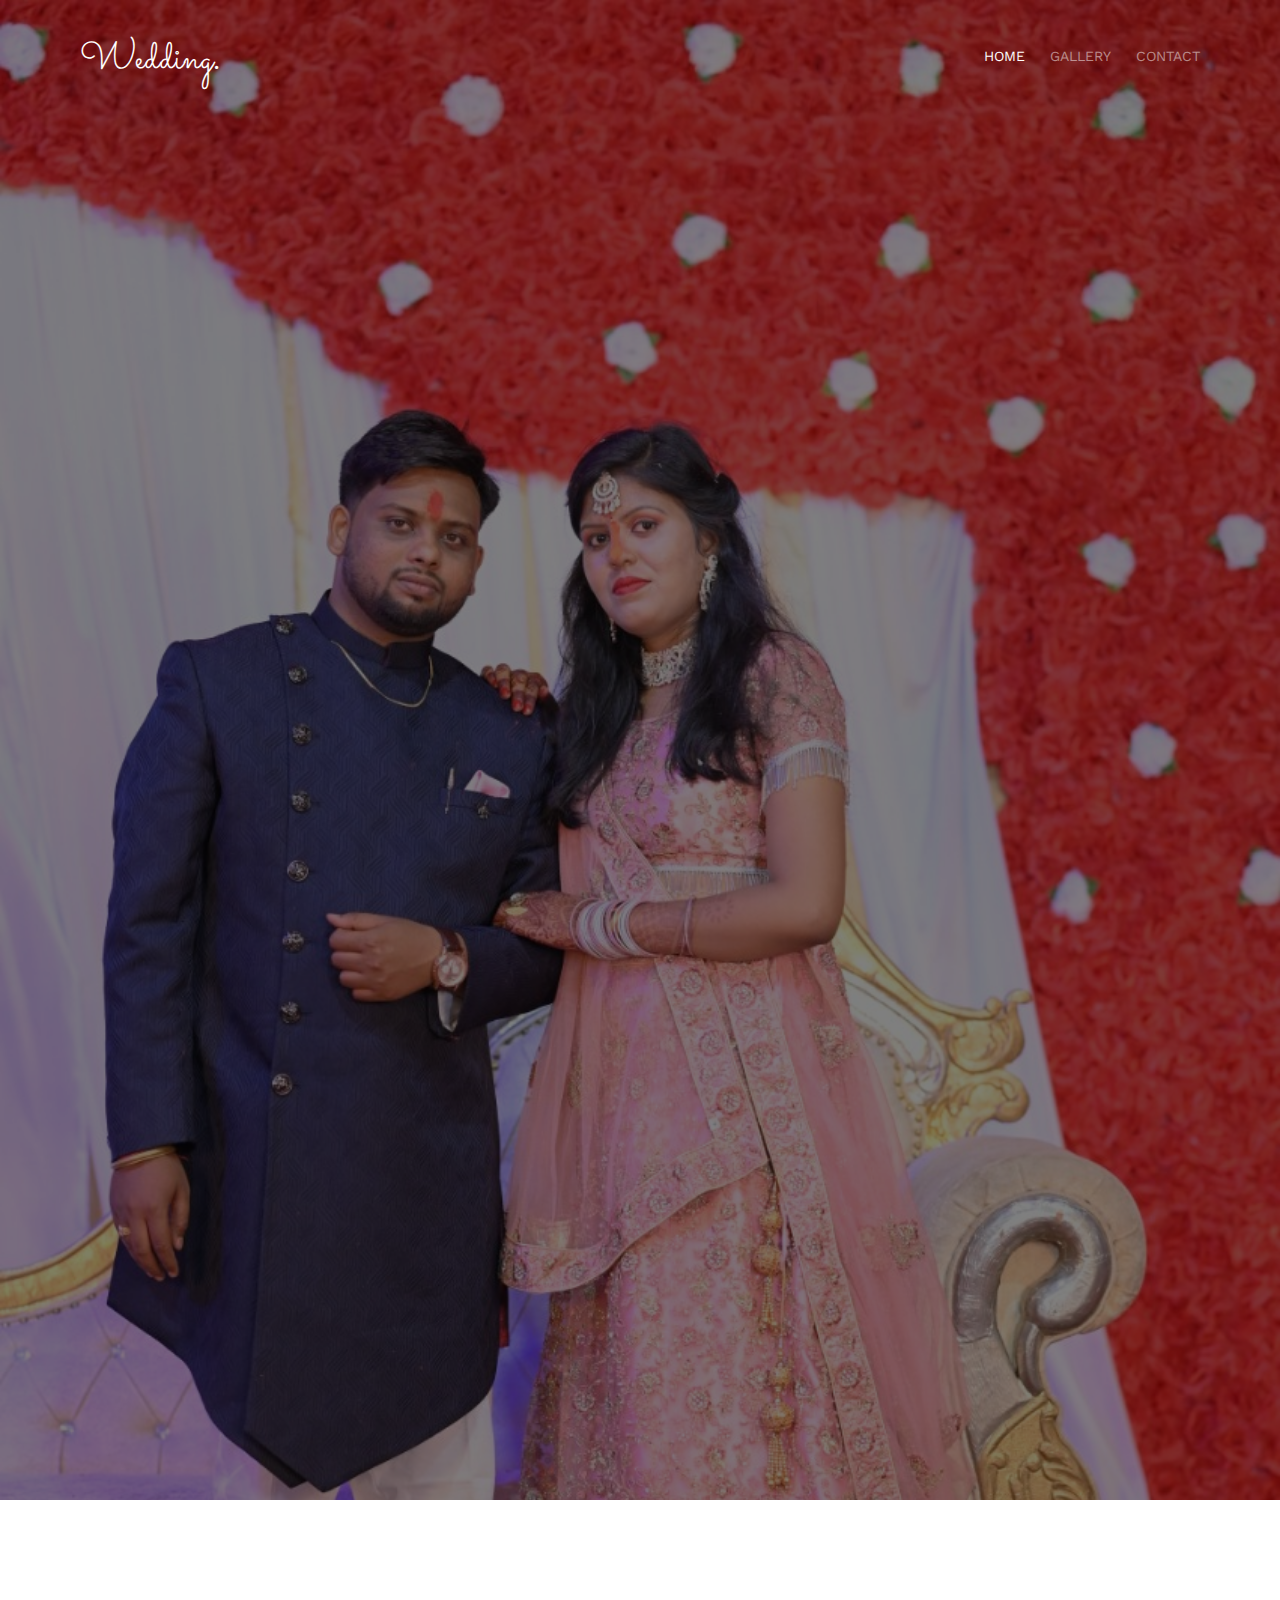
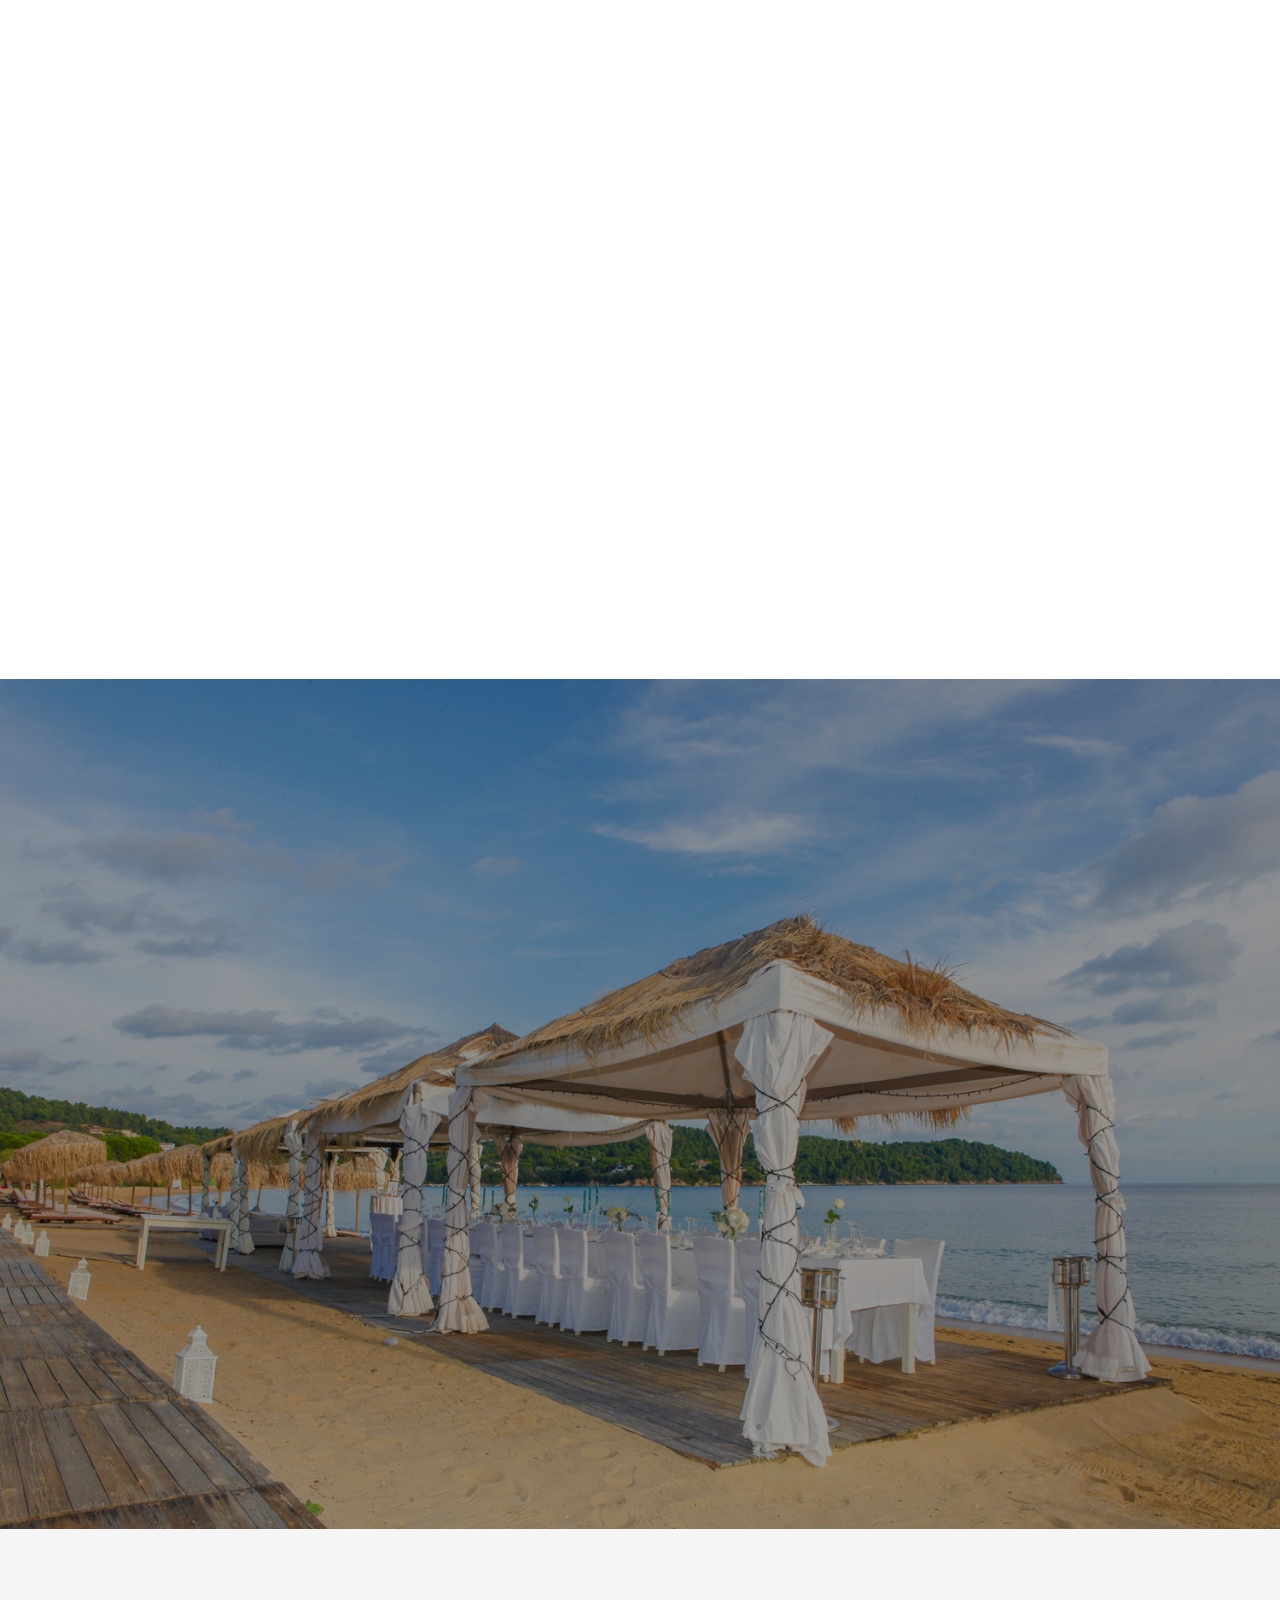
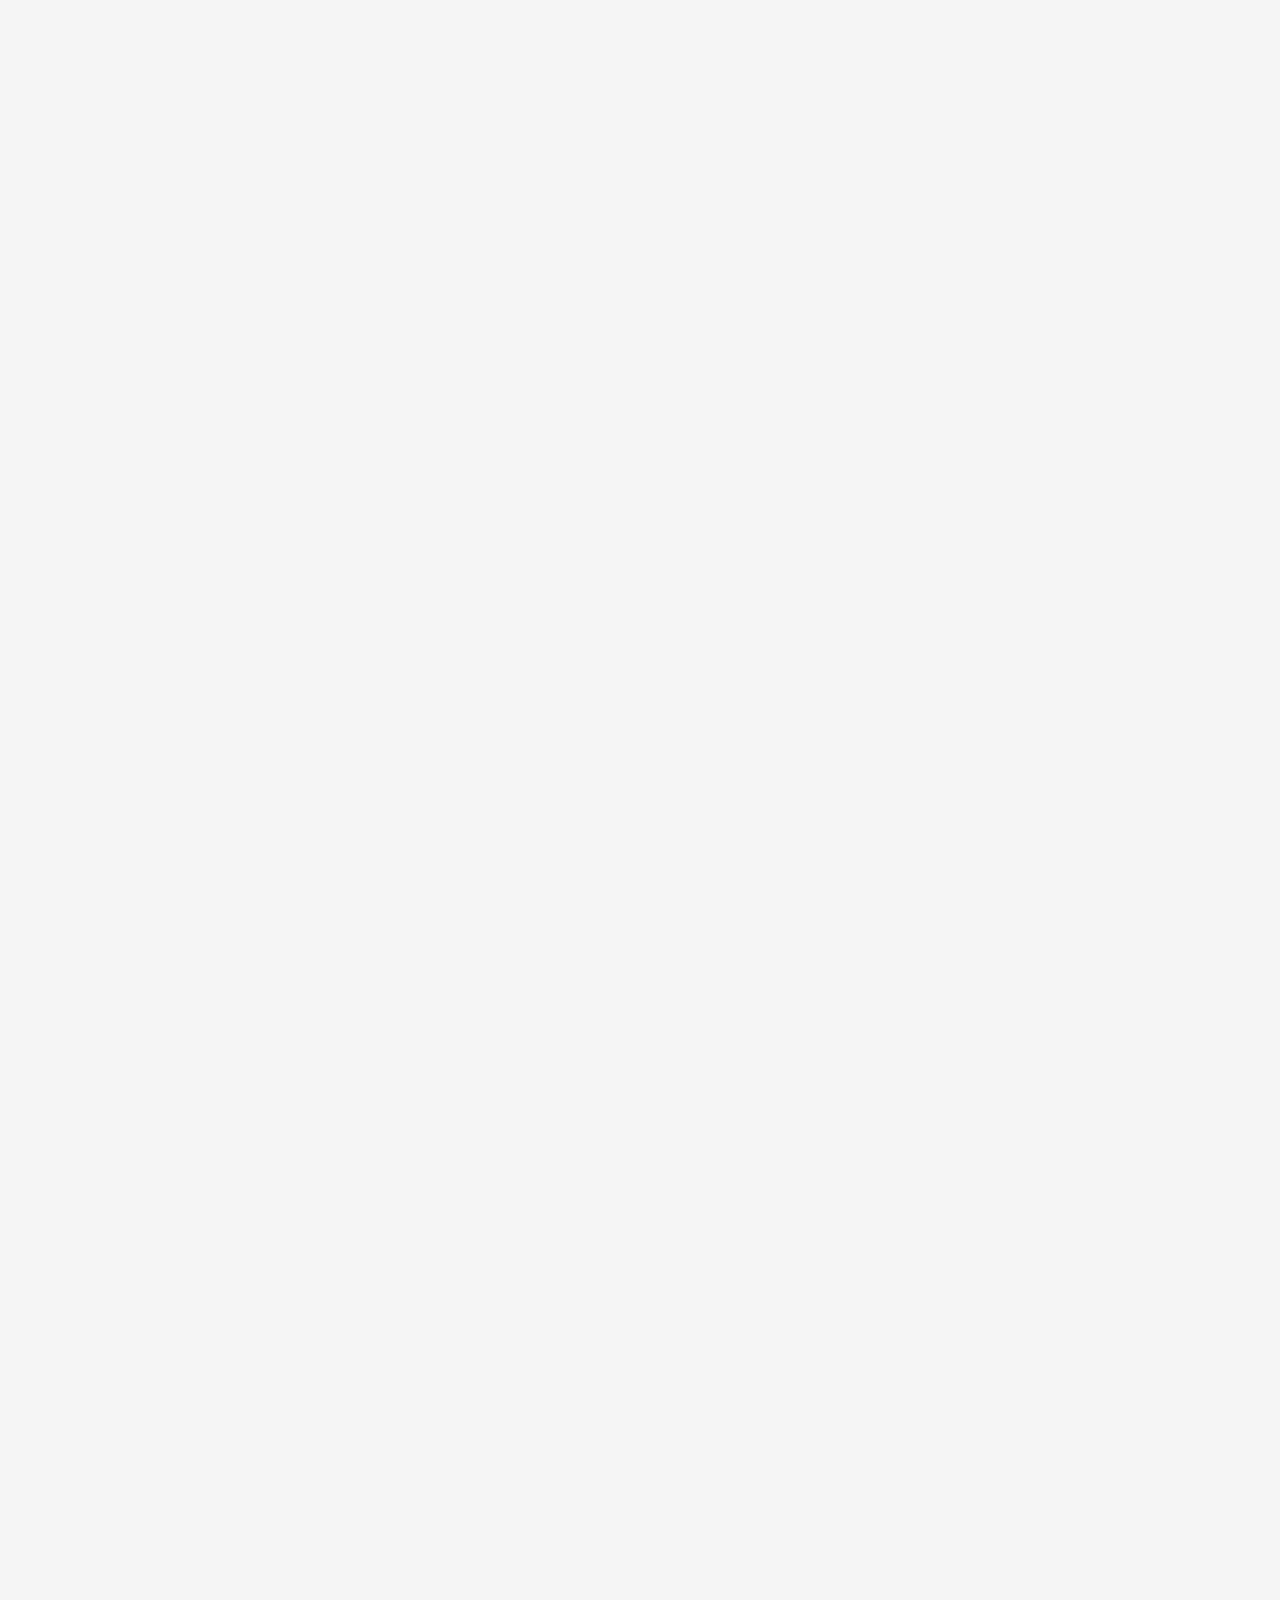
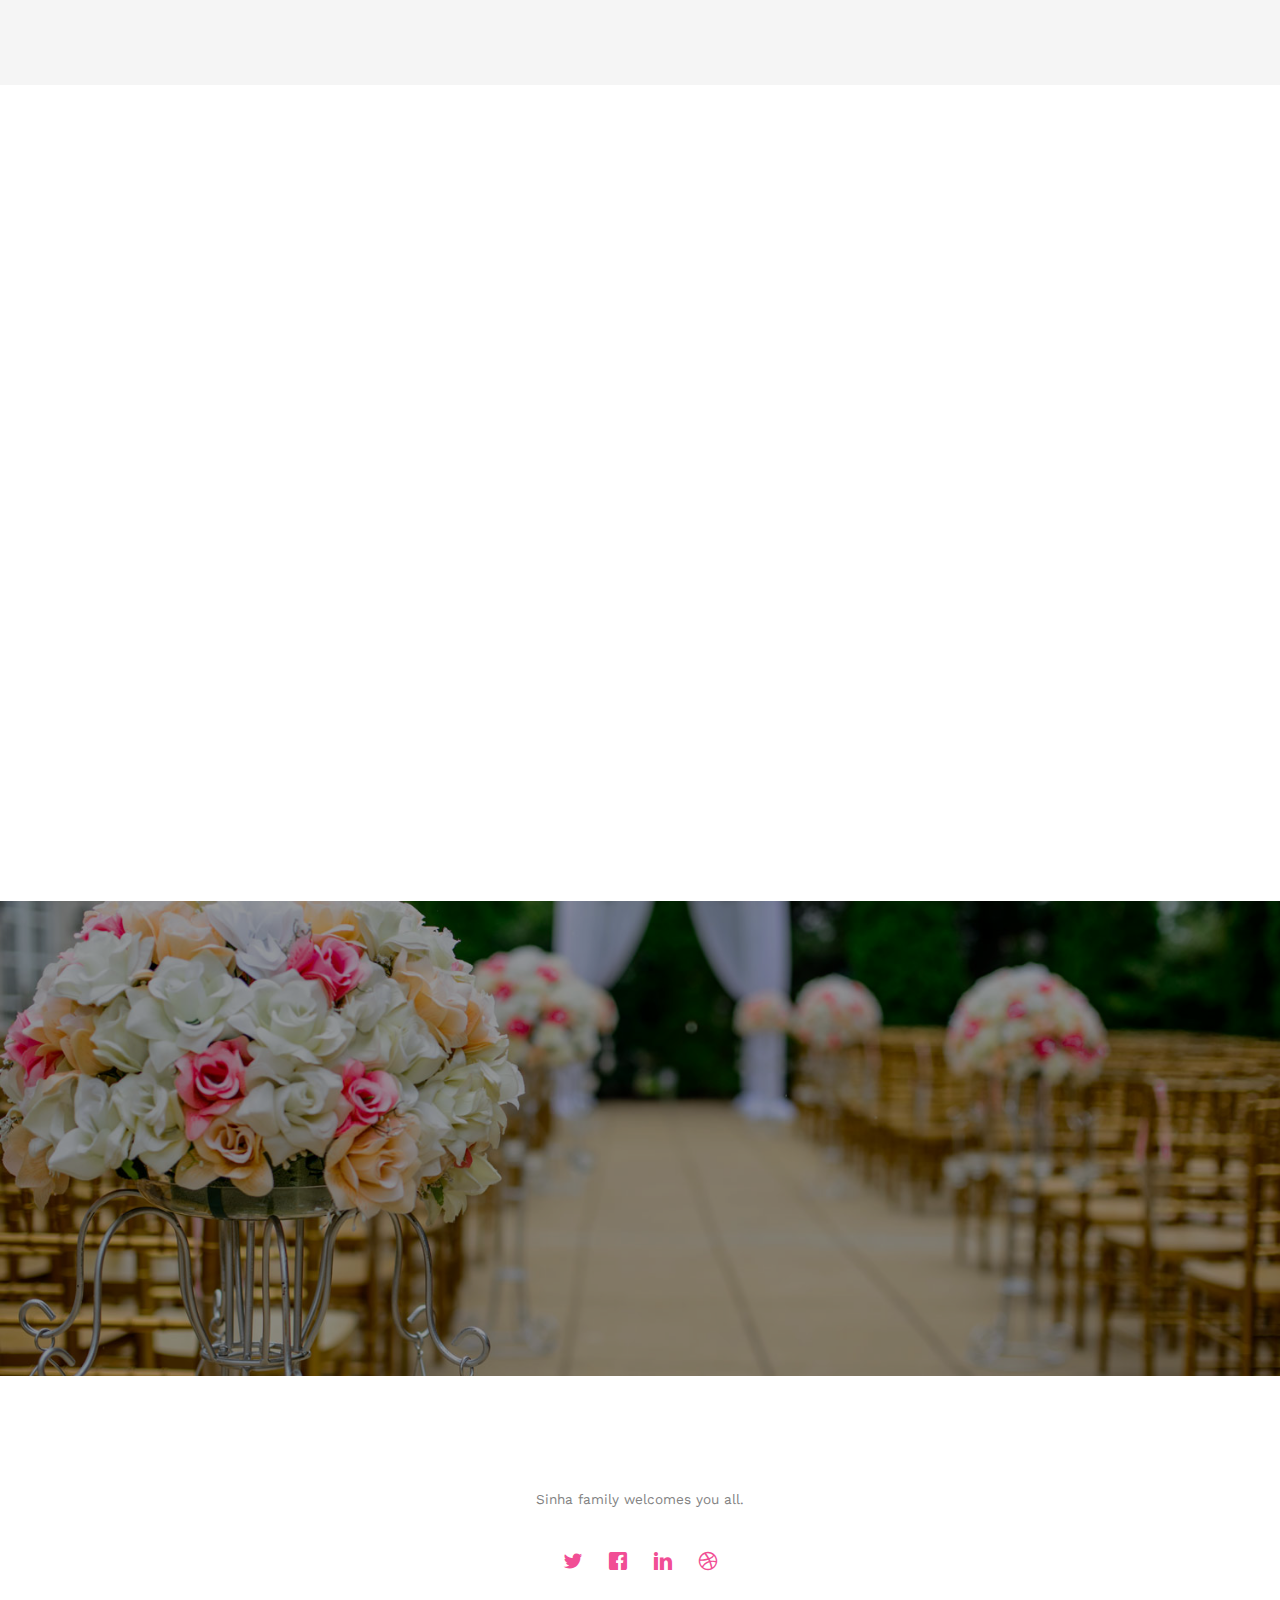
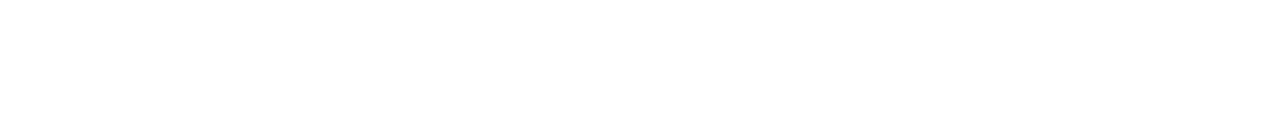
<file: index.html>
<!DOCTYPE html>
<!--[if lt IE 7]>      <html class="no-js lt-ie9 lt-ie8 lt-ie7"> <![endif]-->
<!--[if IE 7]>         <html class="no-js lt-ie9 lt-ie8"> <![endif]-->
<!--[if IE 8]>         <html class="no-js lt-ie9"> <![endif]-->
<!--[if gt IE 8]><!--> <html class="no-js"> <!--<![endif]-->
	<head>
	<meta charset="utf-8">
	<meta http-equiv="X-UA-Compatible" content="IE=edge">
	<title>onkar weds Nisha</title>
	<meta name="viewport" content="width=device-width, initial-scale=1">
	<meta name="description" content="Free HTML5 Template by FREEHTML5.CO" />
	<meta name="keywords" content="free html5, free template, free bootstrap, html5, css3, mobile first, responsive" />
	<meta name="author" content="FREEHTML5.CO" />
	<meta property="og:title" content=""/>
	<meta property="og:image" content=""/>
	<meta property="og:url" content=""/>
	<meta property="og:site_name" content=""/>
	<meta property="og:description" content=""/>
	<meta name="twitter:title" content="" />
	<meta name="twitter:image" content="" />
	<meta name="twitter:url" content="" />
	<meta name="twitter:card" content="" />

	<link href='https://fonts.googleapis.com/css?family=Work+Sans:400,300,600,400italic,700' rel='stylesheet' type='text/css'>
	<link href="https://fonts.googleapis.com/css?family=Sacramento" rel="stylesheet">
	
	<!-- Animate.css -->
	<link rel="stylesheet" href="css/animate.css">
	<!-- Icomoon Icon Fonts-->
	<link rel="stylesheet" href="css/icomoon.css">
	<!-- Bootstrap  -->
	<link rel="stylesheet" href="css/bootstrap.css">

	<!-- Magnific Popup -->
	<link rel="stylesheet" href="css/magnific-popup.css">

	<!-- Owl Carousel  -->
	<link rel="stylesheet" href="css/owl.carousel.min.css">
	<link rel="stylesheet" href="css/owl.theme.default.min.css">

	<!-- Theme style  -->
	<link rel="stylesheet" href="css/style.css">

	<!-- Modernizr JS -->
	<script src="js/modernizr-2.6.2.min.js"></script>
	<!-- FOR IE9 below -->
	<!--[if lt IE 9]>
	<script src="js/respond.min.js"></script>
	<![endif]-->

	</head>
	<body>
		
	<div class="fh5co-loader"></div>
	
	<div id="page">
	<nav class="fh5co-nav" role="navigation">
		<div class="container">
			<div class="row">
				<div class="col-xs-2">
					<div id="fh5co-logo"><a href="index.html">Wedding<strong>.</strong></a></div>
				</div>
				<div class="col-xs-10 text-right menu-1">
					<ul>
						<li class="active"><a href="index.html">Home</a></li>
						<!-- <li><a href="about.html">Story</a></li> -->
						<li class="has-dropdown">
							<a href="#fh5co-gallery">Gallery</a>
							<ul class="dropdown">
								<li><a href="#">Engagement</a></li>
								<li><a href="#">Haldi</a></li>
								<li><a href="#">Mehndi-sangeet</a></li>
								<li><a href="#">wedding</a></li>
							</ul>
						</li>
						<li><a href="contact.html">Contact</a></li>
					</ul>
				</div>
			</div>
			
		</div>
	</nav>

	<header id="fh5co-header" class="fh5co-cover" role="banner" style="background-image:url(images/img_bg_2.jpg);" data-stellar-background-ratio="0.5">
		<div class="overlay"></div>
		<div class="container">
			<div class="row">
				<div class="col-md-8 col-md-offset-2 text-center">
					<div class="display-t">
						<div class="display-tc animate-box" data-animate-effect="fadeIn">
							<h1>Onkar &amp; Nisha</h1>
							<h2>We Are Getting Married</h2>
							<div class="simply-countdown simply-countdown-one"></div>
							<p><a href="#" class="btn btn-default btn-sm">Save the date</a></p>
						</div>
					</div>
				</div>
			</div>
		</div>
	</header>

	<div id="fh5co-couple">
		<div class="container">
			<div class="row">
				<div class="col-md-8 col-md-offset-2 text-center fh5co-heading animate-box">
					<h2>Hello!</h2>
					<h3>January 25th, 2023 chas, Bokaro</h3>
					<p>We invited you to celebrate our wedding</p>
				</div>
			</div>
			<div class="couple-wrap animate-box">
				<div class="couple-half">
					<div class="groom">
						<img src="images/groom2.jpeg" alt="groom" class="img-responsive">
					</div>
					<div class="desc-groom">
						<h3 style="font-size: 60px;">Onkar Sinha</h3>
						<p style="font-size: 20px;">S/O <br> Mrs.Madhu Sinha <br> and  <br> Mr.Santosh Sinha </p>
					</div>
				</div>
				<p class="heart text-center"><i class="icon-heart2"></i></p>
				<div class="couple-half">
					<div class="bride">
						<img src="images/bride.jpeg" alt="groom" class="img-responsive">
					</div>
					<div class="desc-bride">
						<h3 style="font-size: 60px;">Nisha Sinha</h3>
						<p style="font-size: 20px;">D/O <br> Mrs.Shailbala Devi <br> and  <br> Mr.dharmendra Sinha </p>
					</div>
				</div>
			</div>
		</div>
	</div>

	<div id="fh5co-event" class="fh5co-bg" style="background-image:url(images/img_bg_3.jpg);">
		<div class="overlay"></div>
		<div class="container">
			<div class="row">
				<div class="col-md-8 col-md-offset-2 text-center fh5co-heading animate-box">
					<span>Our Special Events</span>
					<h2>Wedding Events</h2>
				</div>
			</div>
			<div class="row">
				<div class="display-t">
					<div class="display-tc">
						<div class="col-md-10 col-md-offset-1">
							<div class="col-md-6 col-sm-6 text-center">
								<div class="event-wrap animate-box">
									<h3 ><b>Tilakutsav</b></h3>
									<div class="event-col">
										<i class="icon-clock"></i>
										<span >6:00 PM</span>
										<span >8:00 PM</span>
									</div>
									<div class="event-col">
										<i class="icon-calendar"></i>
										<span >Sunday 22</span>
										<span >January, 2023</span>
									</div>
								</div>
							</div>
							<div class="col-md-6 col-sm-6 text-center">
								<div class="event-wrap animate-box">
									<h3>Haldi Kalash</h3>
									<div class="event-col">
										<i class="icon-clock"></i>
										<span>8:00 PM</span>
										<span>10:00 PM</span>
									</div>
									<div class="event-col">
										<i class="icon-calendar"></i>
										<span>Tuesday 23</span>
										<span>January, 2023</span>
									</div>
								</div>
							</div>
							<div class="col-md-6 col-sm-6 text-center">
								<div class="event-wrap animate-box">
									<h3>Mehndi-Sangeet</h3>
									<div class="event-col">
										<i class="icon-clock"></i>
										<span>7:00 PM</span>
										<span>12:00 AM</span>
									</div>
									<div class="event-col">
										<i class="icon-calendar"></i>
										<span>Wednesday 24</span>
										<span>January, 2023</span>
									</div>
								</div>
							</div>
							<div class="col-md-6 col-sm-6 text-center">
								<div class="event-wrap animate-box">
									<h3>Reception</h3>
									<div class="event-col">
										<i class="icon-clock"></i>
										<span>7:00 PM</span>
										<span>Onwards</span>
									</div>
									<div class="event-col">
										<i class="icon-calendar"></i>
										<span>Friday 27</span>
										<span>January, 2023</span>
									</div>
								</div>
							</div>
							
						</div>
					</div>
				</div>
			</div>
		</div>
	</div>

	<!-- <div id="fh5co-couple-story">
		<div class="container">
			<div class="row">
				<div class="col-md-8 col-md-offset-2 text-center fh5co-heading animate-box">
					<span>We Love Each Other</span>
					<h2>Our Story</h2>
					<p>Far far away, behind the word mountains, far from the countries Vokalia and Consonantia, there live the blind texts.</p>
				</div>
			</div>
			<div class="row">
				<div class="col-md-12 col-md-offset-0">
					<ul class="timeline animate-box">
						<li class="animate-box">
							<div class="timeline-badge" style="background-image:url(images/couple-1.jpg);"></div>
							<div class="timeline-panel">
								<div class="timeline-heading">
									<h3 class="timeline-title">First We Meet</h3>
									<span class="date">December 25, 2015</span>
								</div>
								<div class="timeline-body">
									<p>Far far away, behind the word mountains, far from the countries Vokalia and Consonantia, there live the blind texts. Separated they live in Bookmarksgrove right at the coast of the Semantics, a large language ocean.</p>
								</div>
							</div>
						</li>
						<li class="timeline-inverted animate-box">
							<div class="timeline-badge" style="background-image:url(images/couple-2.jpg);"></div>
							<div class="timeline-panel">
								<div class="timeline-heading">
									<h3 class="timeline-title">First Date</h3>
									<span class="date">December 28, 2015</span>
								</div>
								<div class="timeline-body">
									<p>Far far away, behind the word mountains, far from the countries Vokalia and Consonantia, there live the blind texts. Separated they live in Bookmarksgrove right at the coast of the Semantics, a large language ocean.</p>
								</div>
							</div>
						</li>
						<li class="animate-box">
							<div class="timeline-badge" style="background-image:url(images/couple-3.jpg);"></div>
							<div class="timeline-panel">
								<div class="timeline-heading">
									<h3 class="timeline-title">In A Relationship</h3>
									<span class="date">January 1, 2016</span>
								</div>
								<div class="timeline-body">
									<p>Far far away, behind the word mountains, far from the countries Vokalia and Consonantia, there live the blind texts. Separated they live in Bookmarksgrove right at the coast of the Semantics, a large language ocean.</p>
								</div>
							</div>
						</li>
			    	</ul>
				</div>
			</div>
		</div>
	</div> -->

	<div id="fh5co-gallery" class="fh5co-section-gray">
		<div class="container">
			<div class="row">
				<div class="col-md-8 col-md-offset-2 text-center fh5co-heading animate-box">
					<span>Our Memories</span>
					<h2>Wedding Gallery</h2>
					<p>Far far away, behind the word mountains, far from the countries Vokalia and Consonantia, there live the blind texts.</p>
				</div>
			</div>
			<div class="row row-bottom-padded-md">
				<div class="col-md-12">
					<ul id="fh5co-gallery-list">
						
						<li class="one-third animate-box" data-animate-effect="fadeIn" style="background-image: url(images/gallery-1.jpg); "> 
						<a href="images/gallery-1.jpg">
							<div class="case-studies-summary">
								<!-- <span>14 Photos</span>
								<h2>Two Glas of Juice</h2> -->
							</div>
						</a>
					</li>
					<li class="one-third animate-box" data-animate-effect="fadeIn" style="background-image: url(images/gallery-2.jpg); ">
						<a href="#" class="color-2">
							<div class="case-studies-summary">
								<!-- <span>30 Photos</span>
								<h2>Timer starts now!</h2> -->
							</div>
						</a>
					</li>


					<li class="one-third animate-box" data-animate-effect="fadeIn" style="background-image: url(images/gallery-3.jpg); ">
						<a href="#" class="color-3">
							<div class="case-studies-summary">
								<!-- <span>90 Photos</span>
								<h2>Beautiful sunset</h2> -->
							</div>
						</a>
					</li>
					<li class="one-third animate-box" data-animate-effect="fadeIn" style="background-image: url(images/gallery-4.jpg); ">
						<a href="#" class="color-4">
							<div class="case-studies-summary">
								<!-- <span>12 Photos</span>
								<h2>Company's Conference Room</h2> -->
							</div>
						</a>
					</li>

						<li class="one-third animate-box" data-animate-effect="fadeIn" style="background-image: url(images/gallery-5.jpg); ">
							<a href="#" class="color-3">
								<div class="case-studies-summary">
									<!-- <span>50 Photos</span>
									<h2>Useful baskets</h2> -->
								</div>
							</a>
						</li>
						<li class="one-third animate-box" data-animate-effect="fadeIn" style="background-image: url(images/gallery-6.jpg); ">
							<a href="#" class="color-4">
								<div class="case-studies-summary">
									<!-- <span>45 Photos</span>
									<h2>Skater man in the road</h2> -->
								</div>
							</a>
						</li>

						<li class="one-third animate-box" data-animate-effect="fadeIn" style="background-image: url(images/gallery-7.jpg); ">
							<a href="#" class="color-4">
								<div class="case-studies-summary">
									<!-- <span>35 Photos</span>
									<h2>Two Glas of Juice</h2> -->
								</div>
							</a>
						</li>

						<li class="one-third animate-box" data-animate-effect="fadeIn" style="background-image: url(images/gallery-8.jpg); "> 
							<a href="#" class="color-5">
								<div class="case-studies-summary">
									<!-- <span>90 Photos</span>
									<h2>Timer starts now!</h2> -->
								</div>
							</a>
						</li>
						<li class="one-third animate-box" data-animate-effect="fadeIn" style="background-image: url(images/gallery-9.jpg); ">
							<a href="#" class="color-6">
								<div class="case-studies-summary">
									<!-- <span>56 Photos</span>
									<h2>Beautiful sunset</h2> -->
								</div>
							</a>
						</li>
					</ul>		
				</div>
			</div>
		</div>
	</div>

	<!-- <div id="fh5co-counter" class="fh5co-bg fh5co-counter" style="background-image:url(images/img_bg_5.jpg);">
		<div class="overlay"></div>
		<div class="container">
			<div class="row">
				<div class="display-t">
					<div class="display-tc">
						<div class="col-md-3 col-sm-6 animate-box">
							<div class="feature-center">
								<span class="icon">
									<i class="icon-users"></i>
								</span>

								<span class="counter js-counter" data-from="0" data-to="500" data-speed="5000" data-refresh-interval="50">1</span>
								<span class="counter-label">Estimated Guest</span>

							</div>
						</div>
						<div class="col-md-3 col-sm-6 animate-box">
							<div class="feature-center">
								<span class="icon">
									<i class="icon-user"></i>
								</span>

								<span class="counter js-counter" data-from="0" data-to="1000" data-speed="5000" data-refresh-interval="50">1</span>
								<span class="counter-label">We Catter</span>
							</div>
						</div>
						<div class="col-md-3 col-sm-6 animate-box">
							<div class="feature-center">
								<span class="icon">
									<i class="icon-calendar"></i>
								</span>
								<span class="counter js-counter" data-from="0" data-to="402" data-speed="5000" data-refresh-interval="50">1</span>
								<span class="counter-label">Events Done</span>
							</div>
						</div>
						<div class="col-md-3 col-sm-6 animate-box">
							<div class="feature-center">
								<span class="icon">
									<i class="icon-clock"></i>
								</span>

								<span class="counter js-counter" data-from="0" data-to="2345" data-speed="5000" data-refresh-interval="50">1</span>
								<span class="counter-label">Hours Spent</span>

							</div>
						</div>
					</div>
				</div>
			</div>
		</div>
	</div> -->

	<div id="fh5co-testimonial">
		<div class="container">
			<div class="row">
				<div class="row animate-box">
					<div class="col-md-8 col-md-offset-2 text-center fh5co-heading">
						<span>Best Wishes</span>
						<h2>Family Wishes</h2>
					</div>
				</div>
				<div class="row">
					<div class="col-md-12 animate-box">
						<div class="wrap-testimony">
							<div class="owl-carousel-fullwidth">
								<div class="item">
									<div class="testimony-slide active text-center">
										<figure>
											<img src="images/couple-1.jpg" alt="user">
										</figure>
										<span>Santosh Sinha <a href="#" class="twitter">Facebook</a></span>
										<blockquote>
											<p>"Far far away, behind the word mountains, far from the countries Vokalia and Consonantia, there live the blind texts. Separated they live in Bookmarksgrove right at the coast of the Semantics"</p>
										</blockquote>
									</div>
								</div>
								<div class="item">
									<div class="testimony-slide active text-center">
										<figure>
											<img src="images/couple-2.jpg" alt="user">
										</figure>
										<span>Sanjay Sinha <a href="#" class="twitter">Facebook</a></span>
										<blockquote>
											<p>"Far far away, behind the word mountains, far from the countries Vokalia and Consonantia, at the coast of the Semantics, a large language ocean."</p>
										</blockquote>
									</div>
								</div>
								<div class="item">
									<div class="testimony-slide active text-center">
										<figure>
											<img src="images/couple-3.jpg" alt="user">
										</figure>
										<span>JVinay sinha <a href="#" class="twitter">Facebook</a></span>
										<blockquote>
											<p>"Far far away, far from the countries Vokalia and Consonantia, there live the blind texts. Separated they live in Bookmarksgrove right at the coast of the Semantics, a large language ocean."</p>
										</blockquote>
									</div>
								</div>
							</div>
						</div>
					</div>
				</div>
			</div>
		</div>
	</div>

	<!-- <div id="fh5co-services" class="fh5co-section-gray">
		<div class="container">
			
			<div class="row animate-box">
				<div class="col-md-8 col-md-offset-2 text-center fh5co-heading">
					<h2>We Offer Services</h2>
					<p>Dignissimos asperiores vitae velit veniam totam fuga molestias accusamus alias autem provident. Odit ab aliquam dolor eius.</p>
				</div>
			</div>

			<div class="row">
				<div class="col-md-6">
					<div class="feature-left animate-box" data-animate-effect="fadeInLeft">
						<span class="icon">
							<i class="icon-calendar"></i>
						</span>
						<div class="feature-copy">
							<h3>We Organized Events</h3>
							<p>Facilis ipsum reprehenderit nemo molestias. Aut cum mollitia reprehenderit. Eos cumque dicta adipisci architecto culpa amet.</p>
						</div>
					</div>

					<div class="feature-left animate-box" data-animate-effect="fadeInLeft">
						<span class="icon">
							<i class="icon-image"></i>
						</span>
						<div class="feature-copy">
							<h3>Photoshoot</h3>
							<p>Facilis ipsum reprehenderit nemo molestias. Aut cum mollitia reprehenderit. Eos cumque dicta adipisci architecto culpa amet.</p>
						</div>
					</div>

					<div class="feature-left animate-box" data-animate-effect="fadeInLeft">
						<span class="icon">
							<i class="icon-video"></i>
						</span>
						<div class="feature-copy">
							<h3>Video Editing</h3>
							<p>Facilis ipsum reprehenderit nemo molestias. Aut cum mollitia reprehenderit. Eos cumque dicta adipisci architecto culpa amet.</p>
						</div>
					</div>

				</div>

				<div class="col-md-6 animate-box">
					<div class="fh5co-video fh5co-bg" style="background-image: url(images/img_bg_3.jpg); ">
						<a href="https://vimeo.com/channels/staffpicks/93951774" class="popup-vimeo"><i class="icon-video2"></i></a>
						<div class="overlay"></div>
					</div>
				</div>
			</div>

			
		</div>
	</div> -->


	<div id="fh5co-started" class="fh5co-bg" style="background-image:url(images/img_bg_4.jpg);">
		<div class="overlay"></div>
		<div class="container">
			<div class="row animate-box">
				<div class="col-md-8 col-md-offset-2 text-center fh5co-heading">
					<h2>Are You Attending?</h2>
					<p>Please Fill-up the form to notify you that you're attending. Thanks.</p>
				</div>
			</div>
			<div class="row animate-box">
				<div class="col-md-10 col-md-offset-1">
					<form class="form-inline">
						<div class="col-md-4 col-sm-4">
							<div class="form-group">
								<label for="name" class="sr-only">Name</label>
								<input type="name" class="form-control" id="name" placeholder="Name">
							</div>
						</div>
						<div class="col-md-4 col-sm-4">
							<div class="form-group">
								<label for="email" class="sr-only">Email</label>
								<input type="email" class="form-control" id="email" placeholder="Email">
							</div>
						</div>
						<div class="col-md-4 col-sm-4">
							<button type="submit" class="btn btn-default btn-block">I am Attending</button>
						</div>
					</form>
				</div>
			</div>
		</div>
	</div>

	<footer id="fh5co-footer" role="contentinfo">
		<div class="container">

			<div class="row copyright">
				<div class="col-md-12 text-center">
					<p>
						<small class="block">Sinha family welcomes you all.</small> 
					</p>
					<p>
						<ul class="fh5co-social-icons">
							<li><a href="#"><i class="icon-twitter"></i></a></li>
							<li><a href="#"><i class="icon-facebook"></i></a></li>
							<li><a href="#"><i class="icon-linkedin"></i></a></li>
							<li><a href="#"><i class="icon-dribbble"></i></a></li>
						</ul>
					</p>
				</div>
			</div>

		</div>
	</footer>
	</div>

	<div class="gototop js-top">
		<a href="#" class="js-gotop"><i class="icon-arrow-up"></i></a>
	</div>
	
	<!-- jQuery -->
	<script src="js/jquery.min.js"></script>
	<!-- jQuery Easing -->
	<script src="js/jquery.easing.1.3.js"></script>
	<!-- Bootstrap -->
	<script src="js/bootstrap.min.js"></script>
	<!-- Waypoints -->
	<script src="js/jquery.waypoints.min.js"></script>
	<!-- Carousel -->
	<script src="js/owl.carousel.min.js"></script>
	<!-- countTo -->
	<script src="js/jquery.countTo.js"></script>

	<!-- Stellar -->
	<script src="js/jquery.stellar.min.js"></script>
	<!-- Magnific Popup -->
	<script src="js/jquery.magnific-popup.min.js"></script>
	<script src="js/magnific-popup-options.js"></script>

	<!-- // <script src="https://cdnjs.cloudflare.com/ajax/libs/prism/0.0.1/prism.min.js"></script> -->
	<script src="js/simplyCountdown.js"></script>
	<!-- Main -->
	<script src="js/main.js"></script>

	<script>
    var d = new Date(new Date().getTime() + 70 * 120 * 120 * 2000);

    // default example
    simplyCountdown('.simply-countdown-one', {
        year: d.getFullYear(),
        month: d.getMonth() + 1,
        day: d.getDate()
    });

    //jQuery example
    $('#simply-countdown-losange').simplyCountdown({
        year: d.getFullYear(),
        month: d.getMonth() + 1,
        day: d.getDate(),
        enableUtc: false
    });
</script>

	</body>
</html>
</file>
<file: css/icomoon.css>
@font-face {
  font-family: 'icomoon';
  src:  url('../fonts/icomoon/icomoon.eot?6iuir');
  src:  url('../fonts/icomoon/icomoon.eot?6iuir#iefix') format('embedded-opentype'),
    url('../fonts/icomoon/icomoon.ttf?6iuir') format('truetype'),
    url('../fonts/icomoon/icomoon.woff?6iuir') format('woff'),
    url('../fonts/icomoon/icomoon.svg?6iuir#icomoon') format('svg');
  font-weight: normal;
  font-style: normal;
}

[class^="icon-"], [class*=" icon-"] {
  /* use !important to prevent issues with browser extensions that change fonts */
  font-family: 'icomoon' !important;
  speak: none;
  font-style: normal;
  font-weight: normal;
  font-variant: normal;
  text-transform: none;
  line-height: 1;

  /* Better Font Rendering =========== */
  -webkit-font-smoothing: antialiased;
  -moz-osx-font-smoothing: grayscale;
}

.icon-eye:before {
  content: "\e000";
}
.icon-paper-clip:before {
  content: "\e001";
}
.icon-mail:before {
  content: "\e002";
}
.icon-toggle:before {
  content: "\e003";
}
.icon-layout:before {
  content: "\e004";
}
.icon-link:before {
  content: "\e005";
}
.icon-bell:before {
  content: "\e006";
}
.icon-lock:before {
  content: "\e007";
}
.icon-unlock:before {
  content: "\e008";
}
.icon-ribbon:before {
  content: "\e009";
}
.icon-image:before {
  content: "\e010";
}
.icon-signal:before {
  content: "\e011";
}
.icon-target:before {
  content: "\e012";
}
.icon-clipboard:before {
  content: "\e013";
}
.icon-clock:before {
  content: "\e014";
}
.icon-watch:before {
  content: "\e015";
}
.icon-air-play:before {
  content: "\e016";
}
.icon-camera:before {
  content: "\e017";
}
.icon-video:before {
  content: "\e018";
}
.icon-disc:before {
  content: "\e019";
}
.icon-printer:before {
  content: "\e020";
}
.icon-monitor:before {
  content: "\e021";
}
.icon-server:before {
  content: "\e022";
}
.icon-cog:before {
  content: "\e023";
}
.icon-heart:before {
  content: "\e024";
}
.icon-paragraph:before {
  content: "\e025";
}
.icon-align-justify:before {
  content: "\e026";
}
.icon-align-left:before {
  content: "\e027";
}
.icon-align-center:before {
  content: "\e028";
}
.icon-align-right:before {
  content: "\e029";
}
.icon-book:before {
  content: "\e030";
}
.icon-layers:before {
  content: "\e031";
}
.icon-stack:before {
  content: "\e032";
}
.icon-stack-2:before {
  content: "\e033";
}
.icon-paper:before {
  content: "\e034";
}
.icon-paper-stack:before {
  content: "\e035";
}
.icon-search:before {
  content: "\e036";
}
.icon-zoom-in:before {
  content: "\e037";
}
.icon-zoom-out:before {
  content: "\e038";
}
.icon-reply:before {
  content: "\e039";
}
.icon-circle-plus:before {
  content: "\e040";
}
.icon-circle-minus:before {
  content: "\e041";
}
.icon-circle-check:before {
  content: "\e042";
}
.icon-circle-cross:before {
  content: "\e043";
}
.icon-square-plus:before {
  content: "\e044";
}
.icon-square-minus:before {
  content: "\e045";
}
.icon-square-check:before {
  content: "\e046";
}
.icon-square-cross:before {
  content: "\e047";
}
.icon-microphone:before {
  content: "\e048";
}
.icon-record:before {
  content: "\e049";
}
.icon-skip-back:before {
  content: "\e050";
}
.icon-rewind:before {
  content: "\e051";
}
.icon-play:before {
  content: "\e052";
}
.icon-pause:before {
  content: "\e053";
}
.icon-stop:before {
  content: "\e054";
}
.icon-fast-forward:before {
  content: "\e055";
}
.icon-skip-forward:before {
  content: "\e056";
}
.icon-shuffle:before {
  content: "\e057";
}
.icon-repeat:before {
  content: "\e058";
}
.icon-folder:before {
  content: "\e059";
}
.icon-umbrella:before {
  content: "\e060";
}
.icon-moon:before {
  content: "\e061";
}
.icon-thermometer:before {
  content: "\e062";
}
.icon-drop:before {
  content: "\e063";
}
.icon-sun:before {
  content: "\e064";
}
.icon-cloud:before {
  content: "\e065";
}
.icon-cloud-upload:before {
  content: "\e066";
}
.icon-cloud-download:before {
  content: "\e067";
}
.icon-upload:before {
  content: "\e068";
}
.icon-download:before {
  content: "\e069";
}
.icon-location:before {
  content: "\e070";
}
.icon-location-2:before {
  content: "\e071";
}
.icon-map:before {
  content: "\e072";
}
.icon-battery:before {
  content: "\e073";
}
.icon-head:before {
  content: "\e074";
}
.icon-briefcase:before {
  content: "\e075";
}
.icon-speech-bubble:before {
  content: "\e076";
}
.icon-anchor:before {
  content: "\e077";
}
.icon-globe:before {
  content: "\e078";
}
.icon-box:before {
  content: "\e079";
}
.icon-reload:before {
  content: "\e080";
}
.icon-share:before {
  content: "\e081";
}
.icon-marquee:before {
  content: "\e082";
}
.icon-marquee-plus:before {
  content: "\e083";
}
.icon-marquee-minus:before {
  content: "\e084";
}
.icon-tag:before {
  content: "\e085";
}
.icon-power:before {
  content: "\e086";
}
.icon-command:before {
  content: "\e087";
}
.icon-alt:before {
  content: "\e088";
}
.icon-esc:before {
  content: "\e089";
}
.icon-bar-graph:before {
  content: "\e090";
}
.icon-bar-graph-2:before {
  content: "\e091";
}
.icon-pie-graph:before {
  content: "\e092";
}
.icon-star:before {
  content: "\e093";
}
.icon-arrow-left:before {
  content: "\e094";
}
.icon-arrow-right:before {
  content: "\e095";
}
.icon-arrow-up:before {
  content: "\e096";
}
.icon-arrow-down:before {
  content: "\e097";
}
.icon-volume:before {
  content: "\e098";
}
.icon-mute:before {
  content: "\e099";
}
.icon-content-right:before {
  content: "\e100";
}
.icon-content-left:before {
  content: "\e101";
}
.icon-grid:before {
  content: "\e102";
}
.icon-grid-2:before {
  content: "\e103";
}
.icon-columns:before {
  content: "\e104";
}
.icon-loader:before {
  content: "\e105";
}
.icon-bag:before {
  content: "\e106";
}
.icon-ban:before {
  content: "\e107";
}
.icon-flag:before {
  content: "\e108";
}
.icon-trash:before {
  content: "\e109";
}
.icon-expand:before {
  content: "\e110";
}
.icon-contract:before {
  content: "\e111";
}
.icon-maximize:before {
  content: "\e112";
}
.icon-minimize:before {
  content: "\e113";
}
.icon-plus:before {
  content: "\e114";
}
.icon-minus:before {
  content: "\e115";
}
.icon-check:before {
  content: "\e116";
}
.icon-cross:before {
  content: "\e117";
}
.icon-move:before {
  content: "\e118";
}
.icon-delete:before {
  content: "\e119";
}
.icon-menu:before {
  content: "\e120";
}
.icon-archive:before {
  content: "\e121";
}
.icon-inbox:before {
  content: "\e122";
}
.icon-outbox:before {
  content: "\e123";
}
.icon-file:before {
  content: "\e124";
}
.icon-file-add:before {
  content: "\e125";
}
.icon-file-subtract:before {
  content: "\e126";
}
.icon-help:before {
  content: "\e127";
}
.icon-open:before {
  content: "\e128";
}
.icon-ellipsis:before {
  content: "\e129";
}
.icon-add-to-list:before {
  content: "\e900";
}
.icon-classic-computer:before {
  content: "\e901";
}
.icon-controller-fast-backward:before {
  content: "\e902";
}
.icon-creative-commons-attribution:before {
  content: "\e903";
}
.icon-creative-commons-noderivs:before {
  content: "\e904";
}
.icon-creative-commons-noncommercial-eu:before {
  content: "\e905";
}
.icon-creative-commons-noncommercial-us:before {
  content: "\e906";
}
.icon-creative-commons-public-domain:before {
  content: "\e907";
}
.icon-creative-commons-remix:before {
  content: "\e908";
}
.icon-creative-commons-share:before {
  content: "\e909";
}
.icon-creative-commons-sharealike:before {
  content: "\e90a";
}
.icon-creative-commons:before {
  content: "\e90b";
}
.icon-document-landscape:before {
  content: "\e90c";
}
.icon-remove-user:before {
  content: "\e90d";
}
.icon-warning:before {
  content: "\e90e";
}
.icon-arrow-bold-down:before {
  content: "\e90f";
}
.icon-arrow-bold-left:before {
  content: "\e910";
}
.icon-arrow-bold-right:before {
  content: "\e911";
}
.icon-arrow-bold-up:before {
  content: "\e912";
}
.icon-arrow-down2:before {
  content: "\e913";
}
.icon-arrow-left2:before {
  content: "\e914";
}
.icon-arrow-long-down:before {
  content: "\e915";
}
.icon-arrow-long-left:before {
  content: "\e916";
}
.icon-arrow-long-right:before {
  content: "\e917";
}
.icon-arrow-long-up:before {
  content: "\e918";
}
.icon-arrow-right2:before {
  content: "\e919";
}
.icon-arrow-up2:before {
  content: "\e91a";
}
.icon-arrow-with-circle-down:before {
  content: "\e91b";
}
.icon-arrow-with-circle-left:before {
  content: "\e91c";
}
.icon-arrow-with-circle-right:before {
  content: "\e91d";
}
.icon-arrow-with-circle-up:before {
  content: "\e91e";
}
.icon-bookmark:before {
  content: "\e91f";
}
.icon-bookmarks:before {
  content: "\e920";
}
.icon-chevron-down:before {
  content: "\e921";
}
.icon-chevron-left:before {
  content: "\e922";
}
.icon-chevron-right:before {
  content: "\e923";
}
.icon-chevron-small-down:before {
  content: "\e924";
}
.icon-chevron-small-left:before {
  content: "\e925";
}
.icon-chevron-small-right:before {
  content: "\e926";
}
.icon-chevron-small-up:before {
  content: "\e927";
}
.icon-chevron-thin-down:before {
  content: "\e928";
}
.icon-chevron-thin-left:before {
  content: "\e929";
}
.icon-chevron-thin-right:before {
  content: "\e92a";
}
.icon-chevron-thin-up:before {
  content: "\e92b";
}
.icon-chevron-up:before {
  content: "\e92c";
}
.icon-chevron-with-circle-down:before {
  content: "\e92d";
}
.icon-chevron-with-circle-left:before {
  content: "\e92e";
}
.icon-chevron-with-circle-right:before {
  content: "\e92f";
}
.icon-chevron-with-circle-up:before {
  content: "\e930";
}
.icon-cloud2:before {
  content: "\e931";
}
.icon-controller-fast-forward:before {
  content: "\e932";
}
.icon-controller-jump-to-start:before {
  content: "\e933";
}
.icon-controller-next:before {
  content: "\e934";
}
.icon-controller-paus:before {
  content: "\e935";
}
.icon-controller-play:before {
  content: "\e936";
}
.icon-controller-record:before {
  content: "\e937";
}
.icon-controller-stop:before {
  content: "\e938";
}
.icon-controller-volume:before {
  content: "\e939";
}
.icon-dot-single:before {
  content: "\e93a";
}
.icon-dots-three-horizontal:before {
  content: "\e93b";
}
.icon-dots-three-vertical:before {
  content: "\e93c";
}
.icon-dots-two-horizontal:before {
  content: "\e93d";
}
.icon-dots-two-vertical:before {
  content: "\e93e";
}
.icon-download2:before {
  content: "\e93f";
}
.icon-emoji-flirt:before {
  content: "\e940";
}
.icon-flow-branch:before {
  content: "\e941";
}
.icon-flow-cascade:before {
  content: "\e942";
}
.icon-flow-line:before {
  content: "\e943";
}
.icon-flow-parallel:before {
  content: "\e944";
}
.icon-flow-tree:before {
  content: "\e945";
}
.icon-install:before {
  content: "\e946";
}
.icon-layers2:before {
  content: "\e947";
}
.icon-open-book:before {
  content: "\e948";
}
.icon-resize-100:before {
  content: "\e949";
}
.icon-resize-full-screen:before {
  content: "\e94a";
}
.icon-save:before {
  content: "\e94b";
}
.icon-select-arrows:before {
  content: "\e94c";
}
.icon-sound-mute:before {
  content: "\e94d";
}
.icon-sound:before {
  content: "\e94e";
}
.icon-trash2:before {
  content: "\e94f";
}
.icon-triangle-down:before {
  content: "\e950";
}
.icon-triangle-left:before {
  content: "\e951";
}
.icon-triangle-right:before {
  content: "\e952";
}
.icon-triangle-up:before {
  content: "\e953";
}
.icon-uninstall:before {
  content: "\e954";
}
.icon-upload-to-cloud:before {
  content: "\e955";
}
.icon-upload2:before {
  content: "\e956";
}
.icon-add-user:before {
  content: "\e957";
}
.icon-address:before {
  content: "\e958";
}
.icon-adjust:before {
  content: "\e959";
}
.icon-air:before {
  content: "\e95a";
}
.icon-aircraft-landing:before {
  content: "\e95b";
}
.icon-aircraft-take-off:before {
  content: "\e95c";
}
.icon-aircraft:before {
  content: "\e95d";
}
.icon-align-bottom:before {
  content: "\e95e";
}
.icon-align-horizontal-middle:before {
  content: "\e95f";
}
.icon-align-left2:before {
  content: "\e960";
}
.icon-align-right2:before {
  content: "\e961";
}
.icon-align-top:before {
  content: "\e962";
}
.icon-align-vertical-middle:before {
  content: "\e963";
}
.icon-archive2:before {
  content: "\e964";
}
.icon-area-graph:before {
  content: "\e965";
}
.icon-attachment:before {
  content: "\e966";
}
.icon-awareness-ribbon:before {
  content: "\e967";
}
.icon-back-in-time:before {
  content: "\e968";
}
.icon-back:before {
  content: "\e969";
}
.icon-bar-graph2:before {
  content: "\e96a";
}
.icon-battery2:before {
  content: "\e96b";
}
.icon-beamed-note:before {
  content: "\e96c";
}
.icon-bell2:before {
  content: "\e96d";
}
.icon-blackboard:before {
  content: "\e96e";
}
.icon-block:before {
  content: "\e96f";
}
.icon-book2:before {
  content: "\e970";
}
.icon-bowl:before {
  content: "\e971";
}
.icon-box2:before {
  content: "\e972";
}
.icon-briefcase2:before {
  content: "\e973";
}
.icon-browser:before {
  content: "\e974";
}
.icon-brush:before {
  content: "\e975";
}
.icon-bucket:before {
  content: "\e976";
}
.icon-cake:before {
  content: "\e977";
}
.icon-calculator:before {
  content: "\e978";
}
.icon-calendar:before {
  content: "\e979";
}
.icon-camera2:before {
  content: "\e97a";
}
.icon-ccw:before {
  content: "\e97b";
}
.icon-chat:before {
  content: "\e97c";
}
.icon-check2:before {
  content: "\e97d";
}
.icon-circle-with-cross:before {
  content: "\e97e";
}
.icon-circle-with-minus:before {
  content: "\e97f";
}
.icon-circle-with-plus:before {
  content: "\e980";
}
.icon-circle:before {
  content: "\e981";
}
.icon-circular-graph:before {
  content: "\e982";
}
.icon-clapperboard:before {
  content: "\e983";
}
.icon-clipboard2:before {
  content: "\e984";
}
.icon-clock2:before {
  content: "\e985";
}
.icon-code:before {
  content: "\e986";
}
.icon-cog2:before {
  content: "\e987";
}
.icon-colours:before {
  content: "\e988";
}
.icon-compass:before {
  content: "\e989";
}
.icon-copy:before {
  content: "\e98a";
}
.icon-credit-card:before {
  content: "\e98b";
}
.icon-credit:before {
  content: "\e98c";
}
.icon-cross2:before {
  content: "\e98d";
}
.icon-cup:before {
  content: "\e98e";
}
.icon-cw:before {
  content: "\e98f";
}
.icon-cycle:before {
  content: "\e990";
}
.icon-database:before {
  content: "\e991";
}
.icon-dial-pad:before {
  content: "\e992";
}
.icon-direction:before {
  content: "\e993";
}
.icon-document:before {
  content: "\e994";
}
.icon-documents:before {
  content: "\e995";
}
.icon-drink:before {
  content: "\e996";
}
.icon-drive:before {
  content: "\e997";
}
.icon-drop2:before {
  content: "\e998";
}
.icon-edit:before {
  content: "\e999";
}
.icon-email:before {
  content: "\e99a";
}
.icon-emoji-happy:before {
  content: "\e99b";
}
.icon-emoji-neutral:before {
  content: "\e99c";
}
.icon-emoji-sad:before {
  content: "\e99d";
}
.icon-erase:before {
  content: "\e99e";
}
.icon-eraser:before {
  content: "\e99f";
}
.icon-export:before {
  content: "\e9a0";
}
.icon-eye2:before {
  content: "\e9a1";
}
.icon-feather:before {
  content: "\e9a2";
}
.icon-flag2:before {
  content: "\e9a3";
}
.icon-flash:before {
  content: "\e9a4";
}
.icon-flashlight:before {
  content: "\e9a5";
}
.icon-flat-brush:before {
  content: "\e9a6";
}
.icon-folder-images:before {
  content: "\e9a7";
}
.icon-folder-music:before {
  content: "\e9a8";
}
.icon-folder-video:before {
  content: "\e9a9";
}
.icon-folder2:before {
  content: "\e9aa";
}
.icon-forward:before {
  content: "\e9ab";
}
.icon-funnel:before {
  content: "\e9ac";
}
.icon-game-controller:before {
  content: "\e9ad";
}
.icon-gauge:before {
  content: "\e9ae";
}
.icon-globe2:before {
  content: "\e9af";
}
.icon-graduation-cap:before {
  content: "\e9b0";
}
.icon-grid2:before {
  content: "\e9b1";
}
.icon-hair-cross:before {
  content: "\e9b2";
}
.icon-hand:before {
  content: "\e9b3";
}
.icon-heart-outlined:before {
  content: "\e9b4";
}
.icon-heart2:before {
  content: "\e9b5";
}
.icon-help-with-circle:before {
  content: "\e9b6";
}
.icon-help2:before {
  content: "\e9b7";
}
.icon-home:before {
  content: "\e9b8";
}
.icon-hour-glass:before {
  content: "\e9b9";
}
.icon-image-inverted:before {
  content: "\e9ba";
}
.icon-image2:before {
  content: "\e9bb";
}
.icon-images:before {
  content: "\e9bc";
}
.icon-inbox2:before {
  content: "\e9bd";
}
.icon-infinity:before {
  content: "\e9be";
}
.icon-info-with-circle:before {
  content: "\e9bf";
}
.icon-info:before {
  content: "\e9c0";
}
.icon-key:before {
  content: "\e9c1";
}
.icon-keyboard:before {
  content: "\e9c2";
}
.icon-lab-flask:before {
  content: "\e9c3";
}
.icon-landline:before {
  content: "\e9c4";
}
.icon-language:before {
  content: "\e9c5";
}
.icon-laptop:before {
  content: "\e9c6";
}
.icon-leaf:before {
  content: "\e9c7";
}
.icon-level-down:before {
  content: "\e9c8";
}
.icon-level-up:before {
  content: "\e9c9";
}
.icon-lifebuoy:before {
  content: "\e9ca";
}
.icon-light-bulb:before {
  content: "\e9cb";
}
.icon-light-down:before {
  content: "\e9cc";
}
.icon-light-up:before {
  content: "\e9cd";
}
.icon-line-graph:before {
  content: "\e9ce";
}
.icon-link2:before {
  content: "\e9cf";
}
.icon-list:before {
  content: "\e9d0";
}
.icon-location-pin:before {
  content: "\e9d1";
}
.icon-location2:before {
  content: "\e9d2";
}
.icon-lock-open:before {
  content: "\e9d3";
}
.icon-lock2:before {
  content: "\e9d4";
}
.icon-log-out:before {
  content: "\e9d5";
}
.icon-login:before {
  content: "\e9d6";
}
.icon-loop:before {
  content: "\e9d7";
}
.icon-magnet:before {
  content: "\e9d8";
}
.icon-magnifying-glass:before {
  content: "\e9d9";
}
.icon-mail2:before {
  content: "\e9da";
}
.icon-man:before {
  content: "\e9db";
}
.icon-map2:before {
  content: "\e9dc";
}
.icon-mask:before {
  content: "\e9dd";
}
.icon-medal:before {
  content: "\e9de";
}
.icon-megaphone:before {
  content: "\e9df";
}
.icon-menu2:before {
  content: "\e9e0";
}
.icon-message:before {
  content: "\e9e1";
}
.icon-mic:before {
  content: "\e9e2";
}
.icon-minus2:before {
  content: "\e9e3";
}
.icon-mobile:before {
  content: "\e9e4";
}
.icon-modern-mic:before {
  content: "\e9e5";
}
.icon-moon2:before {
  content: "\e9e6";
}
.icon-mouse:before {
  content: "\e9e7";
}
.icon-music:before {
  content: "\e9e8";
}
.icon-network:before {
  content: "\e9e9";
}
.icon-new-message:before {
  content: "\e9ea";
}
.icon-new:before {
  content: "\e9eb";
}
.icon-news:before {
  content: "\e9ec";
}
.icon-note:before {
  content: "\e9ed";
}
.icon-notification:before {
  content: "\e9ee";
}
.icon-old-mobile:before {
  content: "\e9ef";
}
.icon-old-phone:before {
  content: "\e9f0";
}
.icon-palette:before {
  content: "\e9f1";
}
.icon-paper-plane:before {
  content: "\e9f2";
}
.icon-pencil:before {
  content: "\e9f3";
}
.icon-phone:before {
  content: "\e9f4";
}
.icon-pie-chart:before {
  content: "\e9f5";
}
.icon-pin:before {
  content: "\e9f6";
}
.icon-plus2:before {
  content: "\e9f7";
}
.icon-popup:before {
  content: "\e9f8";
}
.icon-power-plug:before {
  content: "\e9f9";
}
.icon-price-ribbon:before {
  content: "\e9fa";
}
.icon-price-tag:before {
  content: "\e9fb";
}
.icon-print:before {
  content: "\e9fc";
}
.icon-progress-empty:before {
  content: "\e9fd";
}
.icon-progress-full:before {
  content: "\e9fe";
}
.icon-progress-one:before {
  content: "\e9ff";
}
.icon-progress-two:before {
  content: "\ea00";
}
.icon-publish:before {
  content: "\ea01";
}
.icon-quote:before {
  content: "\ea02";
}
.icon-radio:before {
  content: "\ea03";
}
.icon-reply-all:before {
  content: "\ea04";
}
.icon-reply2:before {
  content: "\ea05";
}
.icon-retweet:before {
  content: "\ea06";
}
.icon-rocket:before {
  content: "\ea07";
}
.icon-round-brush:before {
  content: "\ea08";
}
.icon-rss:before {
  content: "\ea09";
}
.icon-ruler:before {
  content: "\ea0a";
}
.icon-scissors:before {
  content: "\ea0b";
}
.icon-share-alternitive:before {
  content: "\ea0c";
}
.icon-share2:before {
  content: "\ea0d";
}
.icon-shareable:before {
  content: "\ea0e";
}
.icon-shield:before {
  content: "\ea0f";
}
.icon-shop:before {
  content: "\ea10";
}
.icon-shopping-bag:before {
  content: "\ea11";
}
.icon-shopping-basket:before {
  content: "\ea12";
}
.icon-shopping-cart:before {
  content: "\ea13";
}
.icon-shuffle2:before {
  content: "\ea14";
}
.icon-signal2:before {
  content: "\ea15";
}
.icon-sound-mix:before {
  content: "\ea16";
}
.icon-sports-club:before {
  content: "\ea17";
}
.icon-spreadsheet:before {
  content: "\ea18";
}
.icon-squared-cross:before {
  content: "\ea19";
}
.icon-squared-minus:before {
  content: "\ea1a";
}
.icon-squared-plus:before {
  content: "\ea1b";
}
.icon-star-outlined:before {
  content: "\ea1c";
}
.icon-star2:before {
  content: "\ea1d";
}
.icon-stopwatch:before {
  content: "\ea1e";
}
.icon-suitcase:before {
  content: "\ea1f";
}
.icon-swap:before {
  content: "\ea20";
}
.icon-sweden:before {
  content: "\ea21";
}
.icon-switch:before {
  content: "\ea22";
}
.icon-tablet:before {
  content: "\ea23";
}
.icon-tag2:before {
  content: "\ea24";
}
.icon-text-document-inverted:before {
  content: "\ea25";
}
.icon-text-document:before {
  content: "\ea26";
}
.icon-text:before {
  content: "\ea27";
}
.icon-thermometer2:before {
  content: "\ea28";
}
.icon-thumbs-down:before {
  content: "\ea29";
}
.icon-thumbs-up:before {
  content: "\ea2a";
}
.icon-thunder-cloud:before {
  content: "\ea2b";
}
.icon-ticket:before {
  content: "\ea2c";
}
.icon-time-slot:before {
  content: "\ea2d";
}
.icon-tools:before {
  content: "\ea2e";
}
.icon-traffic-cone:before {
  content: "\ea2f";
}
.icon-tree:before {
  content: "\ea30";
}
.icon-trophy:before {
  content: "\ea31";
}
.icon-tv:before {
  content: "\ea32";
}
.icon-typing:before {
  content: "\ea33";
}
.icon-unread:before {
  content: "\ea34";
}
.icon-untag:before {
  content: "\ea35";
}
.icon-user:before {
  content: "\ea36";
}
.icon-users:before {
  content: "\ea37";
}
.icon-v-card:before {
  content: "\ea38";
}
.icon-video2:before {
  content: "\ea39";
}
.icon-vinyl:before {
  content: "\ea3a";
}
.icon-voicemail:before {
  content: "\ea3b";
}
.icon-wallet:before {
  content: "\ea3c";
}
.icon-water:before {
  content: "\ea3d";
}
.icon-px-with-circle:before {
  content: "\ea3e";
}
.icon-px:before {
  content: "\ea3f";
}
.icon-basecamp:before {
  content: "\ea40";
}
.icon-behance:before {
  content: "\ea41";
}
.icon-creative-cloud:before {
  content: "\ea42";
}
.icon-dropbox:before {
  content: "\ea43";
}
.icon-evernote:before {
  content: "\ea44";
}
.icon-flattr:before {
  content: "\ea45";
}
.icon-foursquare:before {
  content: "\ea46";
}
.icon-google-drive:before {
  content: "\ea47";
}
.icon-google-hangouts:before {
  content: "\ea48";
}
.icon-grooveshark:before {
  content: "\ea49";
}
.icon-icloud:before {
  content: "\ea4a";
}
.icon-mixi:before {
  content: "\ea4b";
}
.icon-onedrive:before {
  content: "\ea4c";
}
.icon-paypal:before {
  content: "\ea4d";
}
.icon-picasa:before {
  content: "\ea4e";
}
.icon-qq:before {
  content: "\ea4f";
}
.icon-rdio-with-circle:before {
  content: "\ea50";
}
.icon-renren:before {
  content: "\ea51";
}
.icon-scribd:before {
  content: "\ea52";
}
.icon-sina-weibo:before {
  content: "\ea53";
}
.icon-skype-with-circle:before {
  content: "\ea54";
}
.icon-skype:before {
  content: "\ea55";
}
.icon-slideshare:before {
  content: "\ea56";
}
.icon-smashing:before {
  content: "\ea57";
}
.icon-soundcloud:before {
  content: "\ea58";
}
.icon-spotify-with-circle:before {
  content: "\ea59";
}
.icon-spotify:before {
  content: "\ea5a";
}
.icon-swarm:before {
  content: "\ea5b";
}
.icon-vine-with-circle:before {
  content: "\ea5c";
}
.icon-vine:before {
  content: "\ea5d";
}
.icon-vk-alternitive:before {
  content: "\ea5e";
}
.icon-vk-with-circle:before {
  content: "\ea5f";
}
.icon-vk:before {
  content: "\ea60";
}
.icon-xing-with-circle:before {
  content: "\ea61";
}
.icon-xing:before {
  content: "\ea62";
}
.icon-yelp:before {
  content: "\ea63";
}
.icon-dribbble-with-circle:before {
  content: "\ea64";
}
.icon-dribbble:before {
  content: "\ea65";
}
.icon-facebook-with-circle:before {
  content: "\ea66";
}
.icon-facebook:before {
  content: "\ea67";
}
.icon-flickr-with-circle:before {
  content: "\ea68";
}
.icon-flickr:before {
  content: "\ea69";
}
.icon-github-with-circle:before {
  content: "\ea6a";
}
.icon-github:before {
  content: "\ea6b";
}
.icon-google-with-circle:before {
  content: "\ea6c";
}
.icon-google:before {
  content: "\ea6d";
}
.icon-instagram-with-circle:before {
  content: "\ea6e";
}
.icon-instagram:before {
  content: "\ea6f";
}
.icon-lastfm-with-circle:before {
  content: "\ea70";
}
.icon-lastfm:before {
  content: "\ea71";
}
.icon-linkedin-with-circle:before {
  content: "\ea72";
}
.icon-linkedin:before {
  content: "\ea73";
}
.icon-pinterest-with-circle:before {
  content: "\ea74";
}
.icon-pinterest:before {
  content: "\ea75";
}
.icon-rdio:before {
  content: "\ea76";
}
.icon-stumbleupon-with-circle:before {
  content: "\ea77";
}
.icon-stumbleupon:before {
  content: "\ea78";
}
.icon-tumblr-with-circle:before {
  content: "\ea79";
}
.icon-tumblr:before {
  content: "\ea7a";
}
.icon-twitter-with-circle:before {
  content: "\ea7b";
}
.icon-twitter:before {
  content: "\ea7c";
}
.icon-vimeo-with-circle:before {
  content: "\ea7d";
}
.icon-vimeo:before {
  content: "\ea7e";
}
.icon-youtube-with-circle:before {
  content: "\ea7f";
}
.icon-youtube:before {
  content: "\ea80";
}
</file>
<file: css/style.css>
@font-face {
  font-family: 'icomoon';
  src: url("../fonts/icomoon/icomoon.eot?srf3rx");
  src: url("../fonts/icomoon/icomoon.eot?srf3rx#iefix") format("embedded-opentype"), url("../fonts/icomoon/icomoon.ttf?srf3rx") format("truetype"), url("../fonts/icomoon/icomoon.woff?srf3rx") format("woff"), url("../fonts/icomoon/icomoon.svg?srf3rx#icomoon") format("svg");
  font-weight: normal;
  font-style: normal;
}
/* =======================================================
*
* 	Template Style 
*
* ======================================================= */
body {
  font-family: "Work Sans", Arial, sans-serif;
  font-weight: 400;
  font-size: 16px;
  line-height: 1.7;
  color: #828282;
  background: #fff;
}

#page {
  position: relative;
  overflow-x: hidden;
  width: 100%;
  height: 100%;
  -webkit-transition: 0.5s;
  -o-transition: 0.5s;
  transition: 0.5s;
}
.offcanvas #page {
  overflow: hidden;
  position: absolute;
}
.offcanvas #page:after {
  -webkit-transition: 2s;
  -o-transition: 2s;
  transition: 2s;
  position: absolute;
  top: 0;
  right: 0;
  bottom: 0;
  left: 0;
  z-index: 101;
  background: rgba(0, 0, 0, 0.7);
  content: "";
}

a {
  color: #F14E95;
  -webkit-transition: 0.5s;
  -o-transition: 0.5s;
  transition: 0.5s;
}
a:hover, a:active, a:focus {
  color: #F14E95;
  outline: none;
  text-decoration: none;
}

p {
  margin-bottom: 40px;
}

h1, h2, h3, h4, h5, h6, figure {
  color: #000;
  font-family: "Work Sans", Arial, sans-serif;
  font-weight: 800;
  margin: 0 0 20px 0;
}

::-webkit-selection {
  color: #fff;
  background: #F14E95;
}

::-moz-selection {
  color: #fff;
  background: #F14E95;
}

::selection {
  color: #fff;
  background: #F14E95;
}

.fh5co-nav {
  position: absolute;
  top: 0;
  margin: 0;
  padding: 0;
  width: 100%;
  padding: 40px 0;
  z-index: 1001;
}
@media screen and (max-width: 768px) {
  .fh5co-nav {
    padding: 20px 0;
  }
}
.fh5co-nav #fh5co-logo {
  font-size: 40px;
  margin: 0;
  padding: 0;
  line-height: 40px;
  font-family: "Sacramento", Arial, serif;
}
.fh5co-nav a {
  padding: 5px 10px;
  color: #fff;
}
@media screen and (max-width: 768px) {
  .fh5co-nav .menu-1, .fh5co-nav .menu-2 {
    display: none;
  }
}
.fh5co-nav ul {
  padding: 0;
  margin: 2px 0 0 0;
}
.fh5co-nav ul li {
  padding: 0;
  margin: 0;
  list-style: none;
  display: inline;
}
.fh5co-nav ul li a {
  font-size: 14px;
  padding: 30px 10px;
  text-transform: uppercase;
  color: rgba(255, 255, 255, 0.5);
  -webkit-transition: 0.5s;
  -o-transition: 0.5s;
  transition: 0.5s;
}
.fh5co-nav ul li a:hover, .fh5co-nav ul li a:focus, .fh5co-nav ul li a:active {
  color: white;
}
.fh5co-nav ul li.has-dropdown {
  position: relative;
}
.fh5co-nav ul li.has-dropdown .dropdown {
  width: 130px;
  -webkit-box-shadow: 0px 14px 33px -9px rgba(0, 0, 0, 0.75);
  -moz-box-shadow: 0px 14px 33px -9px rgba(0, 0, 0, 0.75);
  box-shadow: 0px 14px 33px -9px rgba(0, 0, 0, 0.75);
  z-index: 1002;
  visibility: hidden;
  opacity: 0;
  position: absolute;
  top: 40px;
  left: 0;
  text-align: left;
  background: #fff;
  padding: 20px;
  -webkit-border-radius: 4px;
  -moz-border-radius: 4px;
  -ms-border-radius: 4px;
  border-radius: 4px;
  -webkit-transition: 0s;
  -o-transition: 0s;
  transition: 0s;
}
.fh5co-nav ul li.has-dropdown .dropdown:before {
  bottom: 100%;
  left: 40px;
  border: solid transparent;
  content: " ";
  height: 0;
  width: 0;
  position: absolute;
  pointer-events: none;
  border-bottom-color: #fff;
  border-width: 8px;
  margin-left: -8px;
}
.fh5co-nav ul li.has-dropdown .dropdown li {
  display: block;
  margin-bottom: 7px;
}
.fh5co-nav ul li.has-dropdown .dropdown li:last-child {
  margin-bottom: 0;
}
.fh5co-nav ul li.has-dropdown .dropdown li a {
  padding: 2px 0;
  display: block;
  color: #999999;
  line-height: 1.2;
  text-transform: none;
  font-size: 15px;
}
.fh5co-nav ul li.has-dropdown .dropdown li a:hover {
  color: #000;
}
.fh5co-nav ul li.has-dropdown:hover a, .fh5co-nav ul li.has-dropdown:focus a {
  color: #fff;
}
.fh5co-nav ul li.btn-cta a {
  color: #F14E95;
}
.fh5co-nav ul li.btn-cta a span {
  background: #fff;
  padding: 4px 20px;
  display: -moz-inline-stack;
  display: inline-block;
  zoom: 1;
  *display: inline;
  -webkit-transition: 0.3s;
  -o-transition: 0.3s;
  transition: 0.3s;
  -webkit-border-radius: 100px;
  -moz-border-radius: 100px;
  -ms-border-radius: 100px;
  border-radius: 100px;
}
.fh5co-nav ul li.btn-cta a:hover span {
  -webkit-box-shadow: 0px 14px 20px -9px rgba(0, 0, 0, 0.75);
  -moz-box-shadow: 0px 14px 20px -9px rgba(0, 0, 0, 0.75);
  box-shadow: 0px 14px 20px -9px rgba(0, 0, 0, 0.75);
}
.fh5co-nav ul li.active > a {
  color: #fff !important;
}

#fh5co-counter,
#fh5co-event,
.fh5co-bg {
  background-size: cover;
  background-position: top center;
  background-repeat: no-repeat;
  position: relative;
}

.fh5co-bg {
  background-position: center center;
  width: 100%;
  float: left;
  position: relative;
}

.fh5co-video {
  height: 450px;
  overflow: hidden;
  -webkit-border-radius: 7px;
  -moz-border-radius: 7px;
  -ms-border-radius: 7px;
  border-radius: 7px;
}
.fh5co-video a {
  z-index: 1001;
  position: absolute;
  top: 50%;
  left: 50%;
  margin-top: -45px;
  margin-left: -45px;
  width: 90px;
  height: 90px;
  display: table;
  text-align: center;
  background: #fff;
  -webkit-box-shadow: 0px 14px 30px -15px rgba(0, 0, 0, 0.75);
  -moz-box-shadow: 0px 14px 30px -15px rgba(0, 0, 0, 0.75);
  box-shadow: 0px 14px 30px -15px rgba(0, 0, 0, 0.75);
  -webkit-border-radius: 50%;
  -moz-border-radius: 50%;
  -ms-border-radius: 50%;
  border-radius: 50%;
}
.fh5co-video a i {
  text-align: center;
  display: table-cell;
  vertical-align: middle;
  font-size: 40px;
}
.fh5co-video .overlay {
  position: absolute;
  top: 0;
  left: 0;
  right: 0;
  bottom: 0;
  background: rgba(0, 0, 0, 0.5);
  -webkit-transition: 0.5s;
  -o-transition: 0.5s;
  transition: 0.5s;
}
.fh5co-video:hover .overlay {
  background: rgba(0, 0, 0, 0.7);
}
.fh5co-video:hover a {
  position: relative;
  -webkit-transform: scale(1.2);
  -moz-transform: scale(1.2);
  -ms-transform: scale(1.2);
  -o-transform: scale(1.2);
  transform: scale(1.2);
}

.fh5co-cover {
  height: 1500px;
  background-size: cover;
  background-repeat: no-repeat;
  position: relative;
  width: 100%;
}
.fh5co-cover .overlay {
  z-index: 0;
  position: absolute;
  bottom: 0;
  top: 0;
  left: 0;
  right: 0;
  background: rgba(0, 0, 0, 0.5);
}
.fh5co-cover > .fh5co-container {
  position: relative;
  z-index: 10;
}
@media screen and (max-width: 768px) {
  .fh5co-cover {
    height: 600px;
  }
}
.fh5co-cover .display-t,
.fh5co-cover .display-tc {
  height: 900px;
  display: table;
  width: 100%;
}
@media screen and (max-width: 768px) {
  .fh5co-cover .display-t,
  .fh5co-cover .display-tc {
    height: 800px;
  }
}
.fh5co-cover.fh5co-cover-sm {
  height: 600px;
}
@media screen and (max-width: 768px) {
  .fh5co-cover.fh5co-cover-sm {
    height: 400px;
  }
}
.fh5co-cover.fh5co-cover-sm .display-t,
.fh5co-cover.fh5co-cover-sm .display-tc {
  height: 600px;
  display: table;
  width: 100%;
}
@media screen and (max-width: 768px) {
  .fh5co-cover.fh5co-cover-sm .display-t,
  .fh5co-cover.fh5co-cover-sm .display-tc {
    height: 400px;
  }
}

#fh5co-counter,
#fh5co-event {
  height: 850px;
  float: left;
}
#fh5co-counter .display-t,
#fh5co-counter .display-tc,
#fh5co-event .display-t,
#fh5co-event .display-tc {
  height: 700px;
  display: table;
  width: 100%;
}
#fh5co-counter .fh5co-heading h2,
#fh5co-event .fh5co-heading h2 {
  color: #fff;
}
#fh5co-counter .fh5co-heading span,
#fh5co-event .fh5co-heading span {
  color: rgba(255, 255, 255, 0.5);
  text-transform: uppercase;
  font-size: 13px;
  letter-spacing: 2px;
  font-weight: 600;
}
#fh5co-counter .overlay,
#fh5co-event .overlay {
  position: absolute;
  top: 0;
  left: 0;
  right: 0;
  bottom: 0;
  background: rgba(0, 0, 0, 0.4);
}
@media screen and (max-width: 768px) {
  #fh5co-counter,
  #fh5co-event {
    height: inherit;
    padding: 7em 0;
  }
  #fh5co-counter .display-t,
  #fh5co-counter .display-tc,
  #fh5co-event .display-t,
  #fh5co-event .display-tc {
    height: inherit;
  }
}
#fh5co-counter .event-wrap,
#fh5co-event .event-wrap {
  border: 2px solid rgba(255, 255, 255, 0.5);
  background: rgba(255, 255, 255, 0);
  padding: 30px;
  width: 100%;
  float: left;
  -webkit-border-radius: 8px;
  -moz-border-radius: 8px;
  -ms-border-radius: 8px;
  border-radius: 8px;
}
@media screen and (max-width: 768px) {
  #fh5co-counter .event-wrap,
  #fh5co-event .event-wrap {
    margin-bottom: 10px;
  }
}
#fh5co-counter .event-wrap h3,
#fh5co-event .event-wrap h3 {
  font-size: 20px;
  color: #fff;
  border-bottom: 1px solid rgba(255, 255, 255, 0.5);
  display: block;
  padding-bottom: 20px;
  text-transform: uppercase;
  letter-spacing: 2px;
}
#fh5co-counter .event-wrap p, #fh5co-counter .event-wrap span,
#fh5co-event .event-wrap p,
#fh5co-event .event-wrap span {
  display: block;
  color: rgba(254, 254, 254, 0.8);
}
#fh5co-counter .event-wrap i,
#fh5co-event .event-wrap i {
  color:  rgba(251, 250, 250, 0.8);
  font-size: 20px;
}
#fh5co-counter .event-wrap .event-col,
#fh5co-event .event-wrap .event-col {
  width: 50%;
  float: left;
  margin-bottom: 30px;
}

#fh5co-counter {
  height: 600px;
}
@media screen and (max-width: 768px) {
  #fh5co-counter {
    height: auto;
  }
}

.timeline {
  list-style: none;
  padding: 20px 0 20px;
  position: relative;
}
.timeline:before {
  top: 0;
  bottom: 0;
  position: absolute;
  content: " ";
  width: 1px;
  background-color: #d4d4d4;
  left: 50%;
  margin-left: 0px;
}
@media screen and (max-width: 480px) {
  .timeline:before {
    margin-left: -64px;
  }
}
.timeline > li {
  margin-bottom: 20px;
  position: relative;
}
.timeline > li:before, .timeline > li:after {
  content: " ";
  display: table;
}
.timeline > li:after {
  clear: both;
}
.timeline > li > .timeline-panel {
  width: 40%;
  float: left;
  border: 1px solid #d4d4d4;
  padding: 30px;
  position: relative;
  -webkit-border-radius: 4px;
  -moz-border-radius: 4px;
  -ms-border-radius: 4px;
  border-radius: 4px;
}
.timeline > li > .timeline-panel:before {
  position: absolute;
  top: 80px;
  right: -15px;
  display: inline-block;
  border-top: 15px solid transparent;
  border-left: 15px solid #ccc;
  border-right: 0 solid #ccc;
  border-bottom: 15px solid transparent;
  content: " ";
}
.timeline > li > .timeline-panel:after {
  position: absolute;
  top: 81px;
  right: -14px;
  display: inline-block;
  border-top: 14px solid transparent;
  border-left: 14px solid #fff;
  border-right: 0 solid #fff;
  border-bottom: 14px solid transparent;
  content: " ";
}
@media screen and (max-width: 480px) {
  .timeline > li > .timeline-panel {
    width: 75% !important;
  }
  .timeline > li > .timeline-panel:before {
    top: 30px;
  }
  .timeline > li > .timeline-panel:after {
    top: 31px;
  }
}
.timeline > li > .timeline-badge {
  background-size: cover;
  background-position: top center;
  background-repeat: no-repeat;
  position: relative;
  color: #fff;
  width: 160px;
  height: 160px;
  line-height: 50px;
  font-size: 1.4em;
  text-align: center;
  position: absolute;
  top: 16px;
  left: 50%;
  margin-left: -80px;
  background-color: #999999;
  z-index: 100;
  -webkit-border-radius: 50%;
  -moz-border-radius: 50%;
  -ms-border-radius: 50%;
  border-radius: 50%;
}
@media screen and (max-width: 480px) {
  .timeline > li > .timeline-badge {
    width: 60px;
    height: 60px;
    margin-left: -20px !important;
  }
}
.timeline > li.timeline-inverted > .timeline-panel {
  float: right;
}
.timeline > li.timeline-inverted > .timeline-panel:before {
  border-left-width: 0;
  border-right-width: 15px;
  left: -15px;
  right: auto;
}
.timeline > li.timeline-inverted > .timeline-panel:after {
  border-left-width: 0;
  border-right-width: 14px;
  left: -14px;
  right: auto;
}

.timeline-title {
  margin-top: 0;
}

.date {
  display: block;
  margin-bottom: 20px;
  font-size: 13px;
  text-transform: uppercase;
  letter-spacing: 2px;
}

.timeline-body > p,
.timeline-body > ul {
  margin-bottom: 0;
}

.timeline-body > p + p {
  margin-top: 5px;
}

@media (max-width: 992px) {
  ul.timeline:before {
    left: 90px;
  }

  ul.timeline > li > .timeline-panel {
    width: calc(100% - 200px);
    width: -moz-calc(100% - 200px);
    width: -webkit-calc(100% - 200px);
  }

  ul.timeline > li > .timeline-badge {
    left: 15px;
    margin-left: 0;
    top: 16px;
  }

  ul.timeline > li > .timeline-panel {
    float: right;
  }

  ul.timeline > li > .timeline-panel:before {
    border-left-width: 0;
    border-right-width: 15px;
    left: -15px;
    right: auto;
  }

  ul.timeline > li > .timeline-panel:after {
    border-left-width: 0;
    border-right-width: 14px;
    left: -14px;
    right: auto;
  }
}
#fh5co-gallery-list {
  flex-wrap: wrap;
  -webkit-flex-wrap: wrap;
  -moz-flex-wrap: wrap;
  display: -webkit-box;
  display: -moz-box;
  display: -ms-flexbox;
  display: -webkit-flex;
  display: flex;
  position: relative;
  float: left;
  padding: 0;
  margin: 0;
  width: 100%;
}
#fh5co-gallery-list li {
  display: block;
  padding: 0;
  margin: 0 0 10px 1%;
  list-style: none;
  min-height: 400px;
  background-position: center center;
  background-size: cover;
  background-repeat: no-repeat;
  float: left;
  clear: left;
  position: relative;
  -webkit-border-radius: 7px;
  -moz-border-radius: 7px;
  -ms-border-radius: 7px;
  border-radius: 7px;
}
@media screen and (max-width: 480px) {
  #fh5co-gallery-list li {
    margin-left: 0;
  }
}
#fh5co-gallery-list li a {
  min-height: 400px;
  padding: 2em;
  position: relative;
  width: 100%;
  display: block;
}
#fh5co-gallery-list li a:before {
  position: absolute;
  top: 0;
  left: 0;
  right: 0;
  bottom: 0;
  content: "";
  z-index: 80;
  -webkit-transition: 0.5s;
  -o-transition: 0.5s;
  transition: 0.5s;
  -webkit-border-radius: 7px;
  -moz-border-radius: 7px;
  -ms-border-radius: 7px;
  border-radius: 7px;
  background: rgba(0, 0, 0, 0.2);
}
#fh5co-gallery-list li a:hover:before {
  background: rgba(0, 0, 0, 0.5);
}
#fh5co-gallery-list li a .case-studies-summary {
  width: auto;
  bottom: 2em;
  left: 2em;
  right: 2em;
  position: absolute;
  z-index: 100;
}
@media screen and (max-width: 768px) {
  #fh5co-gallery-list li a .case-studies-summary {
    bottom: 1em;
    left: 1em;
    right: 1em;
  }
}
#fh5co-gallery-list li a .case-studies-summary span {
  text-transform: uppercase;
  letter-spacing: 2px;
  font-size: 13px;
  color: rgba(255, 255, 255, 0.7);
}
#fh5co-gallery-list li a .case-studies-summary h2 {
  color: #fff;
  margin-bottom: 0;
}
@media screen and (max-width: 768px) {
  #fh5co-gallery-list li a .case-studies-summary h2 {
    font-size: 20px;
  }
}
#fh5co-gallery-list li.one-third {
  width: 32.3%;
}
@media screen and (max-width: 768px) {
  #fh5co-gallery-list li.one-third {
    width: 49%;
  }
}
@media screen and (max-width: 480px) {
  #fh5co-gallery-list li.one-third {
    width: 100%;
  }
}

#map {
  width: 100%;
  height: 500px;
  position: relative;
}
@media screen and (max-width: 768px) {
  #map {
    height: 200px;
  }
}

.fh5co-social-icons {
  margin: 0;
  padding: 0;
}
.fh5co-social-icons li {
  margin: 0;
  padding: 0;
  list-style: none;
  display: -moz-inline-stack;
  display: inline-block;
  zoom: 1;
  *display: inline;
}
.fh5co-social-icons li a {
  display: -moz-inline-stack;
  display: inline-block;
  zoom: 1;
  *display: inline;
  color: #F14E95;
  padding-left: 10px;
  padding-right: 10px;
}
.fh5co-social-icons li a i {
  font-size: 20px;
}

.fh5co-contact-info ul {
  padding: 0;
  margin: 0;
}
.fh5co-contact-info ul li {
  padding: 0 0 0 50px;
  margin: 0 0 30px 0;
  list-style: none;
  position: relative;
}
.fh5co-contact-info ul li:before {
  color: #F14E95;
  position: absolute;
  left: 0;
  top: .05em;
  font-family: 'icomoon';
  speak: none;
  font-style: normal;
  font-weight: normal;
  font-variant: normal;
  text-transform: none;
  line-height: 1;
  /* Better Font Rendering =========== */
  -webkit-font-smoothing: antialiased;
  -moz-osx-font-smoothing: grayscale;
}
.fh5co-contact-info ul li.address:before {
  font-size: 30px;
  content: "\e9d1";
}
.fh5co-contact-info ul li.phone:before {
  font-size: 23px;
  content: "\e9f4";
}
.fh5co-contact-info ul li.email:before {
  font-size: 23px;
  content: "\e9da";
}
.fh5co-contact-info ul li.url:before {
  font-size: 23px;
  content: "\e9af";
}

form label {
  font-weight: normal !important;
}

#fh5co-header .display-tc,
#fh5co-counter .display-tc,
.fh5co-cover .display-tc {
  display: table-cell !important;
  vertical-align: middle;
}
#fh5co-header .display-tc h1, #fh5co-header .display-tc h2,
#fh5co-counter .display-tc h1,
#fh5co-counter .display-tc h2,
.fh5co-cover .display-tc h1,
.fh5co-cover .display-tc h2 {
  margin: 0;
  padding: 0;
  color: white;
}
#fh5co-header .display-tc h1,
#fh5co-counter .display-tc h1,
.fh5co-cover .display-tc h1 {
  margin-bottom: 0px;
  font-size: 100px;
  line-height: 1.5;
  font-family: "Sacramento", Arial, serif;
}
@media screen and (max-width: 768px) {
  #fh5co-header .display-tc h1,
  #fh5co-counter .display-tc h1,
  .fh5co-cover .display-tc h1 {
    font-size: 40px;
  }
}
@media screen and (max-width: 480px) {
  #fh5co-header .display-tc h1,
  #fh5co-counter .display-tc h1,
  .fh5co-cover .display-tc h1 {
    font-size: 30px;
  }
}
#fh5co-header .display-tc h2,
#fh5co-counter .display-tc h2,
.fh5co-cover .display-tc h2 {
  font-size: 20px;
  line-height: 1.5;
  margin-bottom: 30px;
}
@media screen and (max-width: 480px) {
  #fh5co-header .display-tc h2,
  #fh5co-counter .display-tc h2,
  .fh5co-cover .display-tc h2 {
    font-size: 16px;
  }
}
#fh5co-header .display-tc .btn,
#fh5co-counter .display-tc .btn,
.fh5co-cover .display-tc .btn {
  padding: 15px 20px;
  background: #fff !important;
  color: #F14E95;
  border: none !important;
  font-size: 14px;
  text-transform: uppercase;
}
#fh5co-header .display-tc .btn:hover,
#fh5co-counter .display-tc .btn:hover,
.fh5co-cover .display-tc .btn:hover {
  background: #fff !important;
  -webkit-box-shadow: 0px 14px 30px -15px rgba(0, 0, 0, 0.75) !important;
  -moz-box-shadow: 0px 14px 30px -15px rgba(0, 0, 0, 0.75) !important;
  box-shadow: 0px 14px 30px -15px rgba(0, 0, 0, 0.75) !important;
}

#fh5co-counter {
  text-align: center;
}
#fh5co-counter .counter {
  font-size: 50px;
  margin-bottom: 10px;
  color: #fff;
  font-weight: 100;
  display: block;
}
#fh5co-counter .counter-label {
  margin-bottom: 0;
  text-transform: uppercase;
  color: rgba(255, 255, 255, 0.5);
  letter-spacing: .1em;
}
@media screen and (max-width: 768px) {
  #fh5co-counter .feature-center {
    margin-bottom: 50px;
  }
}
#fh5co-counter .icon {
  width: 70px;
  height: 70px;
  text-align: center;
  -webkit-box-shadow: 0px 14px 30px -15px rgba(0, 0, 0, 0.75);
  -moz-box-shadow: 0px 14px 30px -15px rgba(0, 0, 0, 0.75);
  box-shadow: 0px 14px 30px -15px rgba(0, 0, 0, 0.75);
  margin-bottom: 30px;
}
#fh5co-counter .icon i {
  height: 70px;
}
#fh5co-counter .icon i:before {
  display: block;
  text-align: center;
  margin-left: 3px;
}

.simply-countdown {
  /* The countdown */
  margin-bottom: 2em;
}

.simply-countdown > .simply-section {
  /* coutndown blocks */
  display: inline-block;
  width: 100px;
  height: 100px;
  background: rgba(241, 78, 149, 0.8);
  margin: 0 4px;
  -webkit-border-radius: 50%;
  -moz-border-radius: 50%;
  -ms-border-radius: 50%;
  border-radius: 50%;
  position: relative;
  animation: pulse 1s ease infinite;
}

@keyframes pulse {
  0% {
    transform: scale(1);
  }
  50% {
    transform: scale(1.05);
  }
  100% {
    transform: scale(1);
  }
}
.simply-countdown > .simply-section > div {
  /* countdown block inner div */
  display: table-cell;
  vertical-align: middle;
  height: 100px;
  width: 100px;
}

.simply-countdown > .simply-section .simply-amount,
.simply-countdown > .simply-section .simply-word {
  display: block;
  color: white;
  /* amounts and words */
}

.simply-countdown > .simply-section .simply-amount {
  font-size: 30px;
  /* amounts */
}

.simply-countdown > .simply-section .simply-word {
  color: rgba(255, 255, 255, 0.7);
  text-transform: uppercase;
  font-size: 12px;
  /* words */
}

#fh5co-testimonial,
#fh5co-services,
#fh5co-started,
#fh5co-footer,
#fh5co-event,
#fh5co-couple-story,
#fh5co-couple,
#fh5co-gallery,
.fh5co-section {
  padding: 7em 0;
  clear: both;
}
@media screen and (max-width: 768px) {
  #fh5co-testimonial,
  #fh5co-services,
  #fh5co-started,
  #fh5co-footer,
  #fh5co-event,
  #fh5co-couple-story,
  #fh5co-couple,
  #fh5co-gallery,
  .fh5co-section {
    padding: 3em 0;
  }
}

.fh5co-section-gray {
  background: rgba(0, 0, 0, 0.04);
}

.couple-wrap {
  width: 90%;
  margin: 0 auto;
  position: relative;
}
@media screen and (max-width: 768px) {
  .couple-wrap {
    width: 100%;
  }
}

.heart {
  position: absolute;
  top: 4em;
  left: 0;
  right: 0;
  z-index: 99;
  animation: pulse 1s ease infinite;
}
.heart i {
  font-size: 20px;
  background: #fff;
  padding: 20px;
  color: #F14E95;
  -webkit-border-radius: 50%;
  -moz-border-radius: 50%;
  -ms-border-radius: 50%;
  border-radius: 50%;
}
@media screen and (max-width: 768px) {
  .heart {
    display: none;
  }
}

.couple-half {
  width: 50%;
  float: left;
}
@media screen and (max-width: 768px) {
  .couple-half {
    width: 100%;
  }
}
.couple-half h3 {
  font-family: "Sacramento", Arial, serif;
  color: #F14E95;
  font-size: 30px;
}
.couple-half .groom, .couple-half .bride {
  float: left;
  -webkit-border-radius: 50%;
  -moz-border-radius: 50%;
  -ms-border-radius: 50%;
  border-radius: 50%;
  width: 150px;
  height: 150px;
}
.couple-half .groom img, .couple-half .bride img {
  width: 150px;
  height: 150px;
  -webkit-border-radius: 50%;
  -moz-border-radius: 50%;
  -ms-border-radius: 50%;
  border-radius: 50%;
}
@media screen and (max-width: 480px) {
  .couple-half .groom, .couple-half .bride {
    width: 100%;
    height: 140px;
  }
  .couple-half .groom img, .couple-half .bride img {
    width: 120px;
    height: 120px;
    margin: 0 auto;
  }
}
.couple-half .groom {
  float: right;
  margin-right: 5px;
}
.couple-half .bride {
  float: left;
  margin-left: 5px;
}
.couple-half .desc-groom {
  padding-right: 180px;
  text-align: right;
}
.couple-half .desc-bride {
  padding-left: 180px;
  text-align: left;
}
@media screen and (max-width: 480px) {
  .couple-half .groom, .couple-half .bride {
    margin-left: 0;
    margin-right: 0;
  }
  .couple-half .desc-groom {
    padding-right: 0;
    text-align: center;
  }
  .couple-half .desc-bride {
    padding-left: 0;
    text-align: center;
  }
}

.feature-center {
  text-align: center;
  padding-left: 20px;
  padding-right: 20px;
  float: left;
  width: 100%;
  margin-bottom: 40px;
}
@media screen and (max-width: 768px) {
  .feature-center {
    margin-bottom: 50px;
  }
}
.feature-center .icon {
  width: 90px;
  height: 90px;
  background: #efefef;
  display: table;
  text-align: center;
  margin: 0 auto 30px auto;
  -webkit-border-radius: 50%;
  -moz-border-radius: 50%;
  -ms-border-radius: 50%;
  border-radius: 50%;
}
.feature-center .icon i {
  display: table-cell;
  vertical-align: middle;
  height: 90px;
  font-size: 40px;
  line-height: 40px;
  color: #F14E95;
}
.feature-center p, .feature-center h3 {
  margin-bottom: 30px;
}
.feature-center h3 {
  text-transform: uppercase;
  font-size: 18px;
  color: #5d5d5d;
}

.fh5co-heading {
  margin-bottom: 5em;
}
.fh5co-heading.fh5co-heading-sm {
  margin-bottom: 2em;
}
.fh5co-heading h2 {
  font-size: 60px;
  margin-bottom: 10px;
  line-height: 1.5;
  font-weight: bold;
  color: #F14E95;
  font-family: "Sacramento", Arial, serif;
}
@media screen and (max-width: 768px) {
  .fh5co-heading h2 {
    font-size: 40px;
  }
}
.fh5co-heading p {
  font-size: 18px;
  line-height: 1.5;
  color: #828282;
}
.fh5co-heading span {
  text-transform: uppercase;
  font-size: 13px;
  letter-spacing: 2px;
  font-weight: 600;
  color: rgba(0, 0, 0, 0.4);
}

#fh5co-testimonial .wrap-testimony {
  position: relative;
}
#fh5co-testimonial .wrap-testimony .testimony-slide {
  text-align: center;
}
#fh5co-testimonial .wrap-testimony .testimony-slide span {
  font-size: 12px;
  text-transform: uppercase;
  letter-spacing: 2px;
  font-weight: 700;
  display: block;
}
#fh5co-testimonial .wrap-testimony .testimony-slide span a.twitter {
  color: #F14E95;
  font-weight: 300;
}
#fh5co-testimonial .wrap-testimony .testimony-slide figure {
  margin-bottom: 10px;
  display: -moz-inline-stack;
  display: inline-block;
  zoom: 1;
  *display: inline;
  width: 100px;
  height: 100px;
}
#fh5co-testimonial .wrap-testimony .testimony-slide figure img {
  width: 100px;
  height: 100px;
  -webkit-border-radius: 50%;
  -moz-border-radius: 50%;
  -ms-border-radius: 50%;
  border-radius: 50%;
}
#fh5co-testimonial .wrap-testimony .testimony-slide blockquote {
  border: none;
  margin: 30px auto;
  width: 50%;
  position: relative;
  -webkit-border-radius: 4px;
  -moz-border-radius: 4px;
  -ms-border-radius: 4px;
  border-radius: 4px;
}
@media screen and (max-width: 992px) {
  #fh5co-testimonial .wrap-testimony .testimony-slide blockquote {
    width: 100%;
  }
}
#fh5co-testimonial .wrap-testimony .testimony-slide blockquote p {
  font-style: italic;
  color: #8f989f;
  font-size: 20px;
  line-height: 1.6em;
}
#fh5co-testimonial .wrap-testimony .testimony-slide.active {
  display: block;
}
#fh5co-testimonial .wrap-testimony .arrow-thumb {
  position: absolute;
  top: 40%;
  display: block;
  width: 100%;
}
#fh5co-testimonial .wrap-testimony .arrow-thumb a {
  font-size: 32px;
  color: #dadada;
}
#fh5co-testimonial .wrap-testimony .arrow-thumb a:hover, #fh5co-testimonial .wrap-testimony .arrow-thumb a:focus, #fh5co-testimonial .wrap-testimony .arrow-thumb a:active {
  text-decoration: none;
}

.feature-left {
  float: left;
  width: 100%;
  margin-bottom: 30px;
  position: relative;
}
.feature-left:last-child {
  margin-bottom: 0;
}
.feature-left .icon {
  float: left;
  margin-right: 5%;
  width: 54px;
  height: 54px;
  background: #fff;
  display: table;
  text-align: center;
  -webkit-box-shadow: 0px 14px 30px -15px rgba(0, 0, 0, 0.75);
  -moz-box-shadow: 0px 14px 30px -15px rgba(0, 0, 0, 0.75);
  box-shadow: 0px 14px 30px -15px rgba(0, 0, 0, 0.75);
  -webkit-border-radius: 50%;
  -moz-border-radius: 50%;
  -ms-border-radius: 50%;
  border-radius: 50%;
}
@media screen and (max-width: 768px) {
  .feature-left .icon {
    margin-right: 5%;
  }
}
.feature-left .icon i {
  display: table-cell;
  vertical-align: middle;
  font-size: 30px;
  color: #F14E95;
}
.feature-left .feature-copy {
  float: left;
  width: 80%;
}
@media screen and (max-width: 768px) {
  .feature-left .feature-copy {
    width: 70%;
    float: left;
  }
}
.feature-left .feature-copy h3 {
  text-transform: uppercase;
  font-size: 18px;
  color: #5d5d5d;
  margin-bottom: 10px;
}

#fh5co-started {
  position: relative;
}
#fh5co-started .overlay {
  position: absolute;
  top: 0;
  left: 0;
  right: 0;
  bottom: 0;
  background: rgba(0, 0, 0, 0.4);
}
#fh5co-started .fh5co-heading h2 {
  color: #fff;
}
#fh5co-started .fh5co-heading p {
  color: rgba(255, 255, 255, 0.5);
}
#fh5co-started .form-control {
  background: rgba(255, 255, 255, 0.2);
  border: none !important;
  color: #fff;
  font-size: 16px !important;
  width: 100%;
  -webkit-transition: 0.5s;
  -o-transition: 0.5s;
  transition: 0.5s;
}
#fh5co-started .form-control::-webkit-input-placeholder {
  color: #fff;
}
#fh5co-started .form-control:-moz-placeholder {
  /* Firefox 18- */
  color: #fff;
}
#fh5co-started .form-control::-moz-placeholder {
  /* Firefox 19+ */
  color: #fff;
}
#fh5co-started .form-control:-ms-input-placeholder {
  color: #fff;
}
#fh5co-started .form-control:focus {
  background: rgba(255, 255, 255, 0.3);
}
#fh5co-started .btn {
  height: 54px;
  border: none !important;
  background: #F14E95;
  color: #fff;
  font-size: 16px;
  text-transform: uppercase;
  font-weight: 400;
  padding-left: 50px;
  padding-right: 50px;
}
#fh5co-started .form-inline .form-group {
  width: 100% !important;
  margin-bottom: 10px;
}
#fh5co-started .form-inline .form-group .form-control {
  width: 100%;
}
#fh5co-started .fh5co-heading {
  margin-bottom: 30px;
}
#fh5co-started .fh5co-heading h2 {
  margin-bottom: 0;
}

@media screen and (max-width: 768px) {
  #fh5co-footer .copyright .pull-left,
  #fh5co-footer .copyright .pull-right {
    float: none !important;
    text-align: center;
  }
}
#fh5co-footer .copyright .block {
  display: block;
}

.owl-carousel .owl-controls .owl-dot span {
  background: #e6e6e6;
}
.owl-carousel .owl-controls .owl-dot span:hover, .owl-carousel .owl-controls .owl-dot span:focus {
  background: #cccccc;
}
.owl-carousel .owl-controls .owl-dot:hover span, .owl-carousel .owl-controls .owl-dot:focus span {
  background: #cccccc;
}
.owl-carousel .owl-controls .owl-dot.active span {
  background: transparent;
  border: 2px solid #F14E95;
}

#fh5co-offcanvas {
  position: absolute;
  z-index: 1901;
  width: 270px;
  background: black;
  top: 0;
  right: 0;
  top: 0;
  bottom: 0;
  padding: 45px 40px 40px 40px;
  overflow-y: auto;
  -moz-transform: translateX(270px);
  -webkit-transform: translateX(270px);
  -ms-transform: translateX(270px);
  -o-transform: translateX(270px);
  transform: translateX(270px);
  -webkit-transition: 0.5s;
  -o-transition: 0.5s;
  transition: 0.5s;
}
.offcanvas #fh5co-offcanvas {
  -moz-transform: translateX(0px);
  -webkit-transform: translateX(0px);
  -ms-transform: translateX(0px);
  -o-transform: translateX(0px);
  transform: translateX(0px);
}
#fh5co-offcanvas a {
  color: rgba(255, 255, 255, 0.5);
}
#fh5co-offcanvas a:hover {
  color: rgba(255, 255, 255, 0.8);
}
#fh5co-offcanvas ul {
  padding: 0;
  margin: 0;
}
#fh5co-offcanvas ul li {
  padding: 0;
  margin: 0;
  list-style: none;
}
#fh5co-offcanvas ul li > ul {
  padding-left: 20px;
  display: none;
}
#fh5co-offcanvas ul li.offcanvas-has-dropdown > a {
  display: block;
  position: relative;
}
#fh5co-offcanvas ul li.offcanvas-has-dropdown > a:after {
  position: absolute;
  right: 0px;
  font-family: 'icomoon';
  speak: none;
  font-style: normal;
  font-weight: normal;
  font-variant: normal;
  text-transform: none;
  line-height: 1;
  /* Better Font Rendering =========== */
  -webkit-font-smoothing: antialiased;
  -moz-osx-font-smoothing: grayscale;
  content: "\e921";
  font-size: 20px;
  color: rgba(255, 255, 255, 0.2);
  -webkit-transition: 0.5s;
  -o-transition: 0.5s;
  transition: 0.5s;
}
#fh5co-offcanvas ul li.offcanvas-has-dropdown.active a:after {
  -webkit-transform: rotate(-180deg);
  -moz-transform: rotate(-180deg);
  -ms-transform: rotate(-180deg);
  -o-transform: rotate(-180deg);
  transform: rotate(-180deg);
}

.uppercase {
  font-size: 14px;
  color: #000;
  margin-bottom: 10px;
  font-weight: 700;
  text-transform: uppercase;
}

.gototop {
  position: fixed;
  bottom: 20px;
  right: 20px;
  z-index: 999;
  opacity: 0;
  visibility: hidden;
  -webkit-transition: 0.5s;
  -o-transition: 0.5s;
  transition: 0.5s;
}
.gototop.active {
  opacity: 1;
  visibility: visible;
}
.gototop a {
  width: 50px;
  height: 50px;
  display: table;
  background: rgba(0, 0, 0, 0.5);
  color: #fff;
  text-align: center;
  -webkit-border-radius: 4px;
  -moz-border-radius: 4px;
  -ms-border-radius: 4px;
  border-radius: 4px;
}
.gototop a i {
  height: 50px;
  display: table-cell;
  vertical-align: middle;
}
.gototop a:hover, .gototop a:active, .gototop a:focus {
  text-decoration: none;
  outline: none;
}

.fh5co-nav-toggle {
  width: 25px;
  height: 25px;
  cursor: pointer;
  text-decoration: none;
}
.fh5co-nav-toggle.active i::before, .fh5co-nav-toggle.active i::after {
  background: #444;
}
.fh5co-nav-toggle:hover, .fh5co-nav-toggle:focus, .fh5co-nav-toggle:active {
  outline: none;
  border-bottom: none !important;
}
.fh5co-nav-toggle i {
  position: relative;
  display: inline-block;
  width: 25px;
  height: 2px;
  color: #252525;
  font: bold 14px/.4 Helvetica;
  text-transform: uppercase;
  text-indent: -55px;
  background: #252525;
  transition: all .2s ease-out;
}
.fh5co-nav-toggle i::before, .fh5co-nav-toggle i::after {
  content: '';
  width: 25px;
  height: 2px;
  background: #252525;
  position: absolute;
  left: 0;
  transition: all .2s ease-out;
}
.fh5co-nav-toggle.fh5co-nav-white > i {
  color: #fff;
  background: #fff;
}
.fh5co-nav-toggle.fh5co-nav-white > i::before, .fh5co-nav-toggle.fh5co-nav-white > i::after {
  background: #fff;
}

.fh5co-nav-toggle i::before {
  top: -7px;
}

.fh5co-nav-toggle i::after {
  bottom: -7px;
}

.fh5co-nav-toggle:hover i::before {
  top: -10px;
}

.fh5co-nav-toggle:hover i::after {
  bottom: -10px;
}

.fh5co-nav-toggle.active i {
  background: transparent;
}

.fh5co-nav-toggle.active i::before {
  top: 0;
  -webkit-transform: rotateZ(45deg);
  -moz-transform: rotateZ(45deg);
  -ms-transform: rotateZ(45deg);
  -o-transform: rotateZ(45deg);
  transform: rotateZ(45deg);
}

.fh5co-nav-toggle.active i::after {
  bottom: 0;
  -webkit-transform: rotateZ(-45deg);
  -moz-transform: rotateZ(-45deg);
  -ms-transform: rotateZ(-45deg);
  -o-transform: rotateZ(-45deg);
  transform: rotateZ(-45deg);
}

.fh5co-nav-toggle {
  position: absolute;
  right: 0px;
  top: 10px;
  z-index: 21;
  padding: 6px 0 0 0;
  display: block;
  margin: 0 auto;
  display: none;
  height: 44px;
  width: 44px;
  z-index: 2001;
  border-bottom: none !important;
}
@media screen and (max-width: 768px) {
  .fh5co-nav-toggle {
    display: block;
  }
}

.btn {
  margin-right: 4px;
  margin-bottom: 4px;
  font-family: "Work Sans", Arial, sans-serif;
  font-size: 16px;
  font-weight: 400;
  -webkit-border-radius: 30px;
  -moz-border-radius: 30px;
  -ms-border-radius: 30px;
  border-radius: 30px;
  -webkit-transition: 0.5s;
  -o-transition: 0.5s;
  transition: 0.5s;
  padding: 8px 20px;
}
.btn.btn-md {
  padding: 8px 20px !important;
}
.btn.btn-lg {
  padding: 18px 36px !important;
}
.btn:hover, .btn:active, .btn:focus {
  box-shadow: none !important;
  outline: none !important;
}

.btn-primary {
  background: #F14E95;
  color: #fff;
  border: 2px solid #F14E95;
}
.btn-primary:hover, .btn-primary:focus, .btn-primary:active {
  background: #f366a3 !important;
  border-color: #f366a3 !important;
}
.btn-primary.btn-outline {
  background: transparent;
  color: #F14E95;
  border: 2px solid #F14E95;
}
.btn-primary.btn-outline:hover, .btn-primary.btn-outline:focus, .btn-primary.btn-outline:active {
  background: #F14E95;
  color: #fff;
}

.btn-success {
  background: #5cb85c;
  color: #fff;
  border: 2px solid #5cb85c;
}
.btn-success:hover, .btn-success:focus, .btn-success:active {
  background: #4cae4c !important;
  border-color: #4cae4c !important;
}
.btn-success.btn-outline {
  background: transparent;
  color: #5cb85c;
  border: 2px solid #5cb85c;
}
.btn-success.btn-outline:hover, .btn-success.btn-outline:focus, .btn-success.btn-outline:active {
  background: #5cb85c;
  color: #fff;
}

.btn-info {
  background: #5bc0de;
  color: #fff;
  border: 2px solid #5bc0de;
}
.btn-info:hover, .btn-info:focus, .btn-info:active {
  background: #46b8da !important;
  border-color: #46b8da !important;
}
.btn-info.btn-outline {
  background: transparent;
  color: #5bc0de;
  border: 2px solid #5bc0de;
}
.btn-info.btn-outline:hover, .btn-info.btn-outline:focus, .btn-info.btn-outline:active {
  background: #5bc0de;
  color: #fff;
}

.btn-warning {
  background: #f0ad4e;
  color: #fff;
  border: 2px solid #f0ad4e;
}
.btn-warning:hover, .btn-warning:focus, .btn-warning:active {
  background: #eea236 !important;
  border-color: #eea236 !important;
}
.btn-warning.btn-outline {
  background: transparent;
  color: #f0ad4e;
  border: 2px solid #f0ad4e;
}
.btn-warning.btn-outline:hover, .btn-warning.btn-outline:focus, .btn-warning.btn-outline:active {
  background: #f0ad4e;
  color: #fff;
}

.btn-danger {
  background: #d9534f;
  color: #fff;
  border: 2px solid #d9534f;
}
.btn-danger:hover, .btn-danger:focus, .btn-danger:active {
  background: #d43f3a !important;
  border-color: #d43f3a !important;
}
.btn-danger.btn-outline {
  background: transparent;
  color: #d9534f;
  border: 2px solid #d9534f;
}
.btn-danger.btn-outline:hover, .btn-danger.btn-outline:focus, .btn-danger.btn-outline:active {
  background: #d9534f;
  color: #fff;
}

.btn-outline {
  background: none;
  border: 2px solid gray;
  font-size: 16px;
  -webkit-transition: 0.3s;
  -o-transition: 0.3s;
  transition: 0.3s;
}
.btn-outline:hover, .btn-outline:focus, .btn-outline:active {
  box-shadow: none;
}

.btn.with-arrow {
  position: relative;
  -webkit-transition: 0.3s;
  -o-transition: 0.3s;
  transition: 0.3s;
}
.btn.with-arrow i {
  visibility: hidden;
  opacity: 0;
  position: absolute;
  right: 0px;
  top: 50%;
  margin-top: -8px;
  -webkit-transition: 0.2s;
  -o-transition: 0.2s;
  transition: 0.2s;
}
.btn.with-arrow:hover {
  padding-right: 50px;
}
.btn.with-arrow:hover i {
  color: #fff;
  right: 18px;
  visibility: visible;
  opacity: 1;
}

.form-control {
  box-shadow: none;
  background: transparent;
  border: 2px solid rgba(0, 0, 0, 0.1);
  height: 54px;
  font-size: 18px;
  font-weight: 300;
}
.form-control:active, .form-control:focus {
  outline: none;
  box-shadow: none;
  border-color: #F14E95;
}

.row-pb-md {
  padding-bottom: 4em !important;
}

.row-pb-sm {
  padding-bottom: 2em !important;
}

.fh5co-loader {
  position: fixed;
  left: 0px;
  top: 0px;
  width: 100%;
  height: 100%;
  z-index: 9999;
  background: url(../images/loader.gif) center no-repeat #fff;
}

.js .animate-box {
  opacity: 0;
}

/*# sourceMappingURL=style.css.map */
</file>
